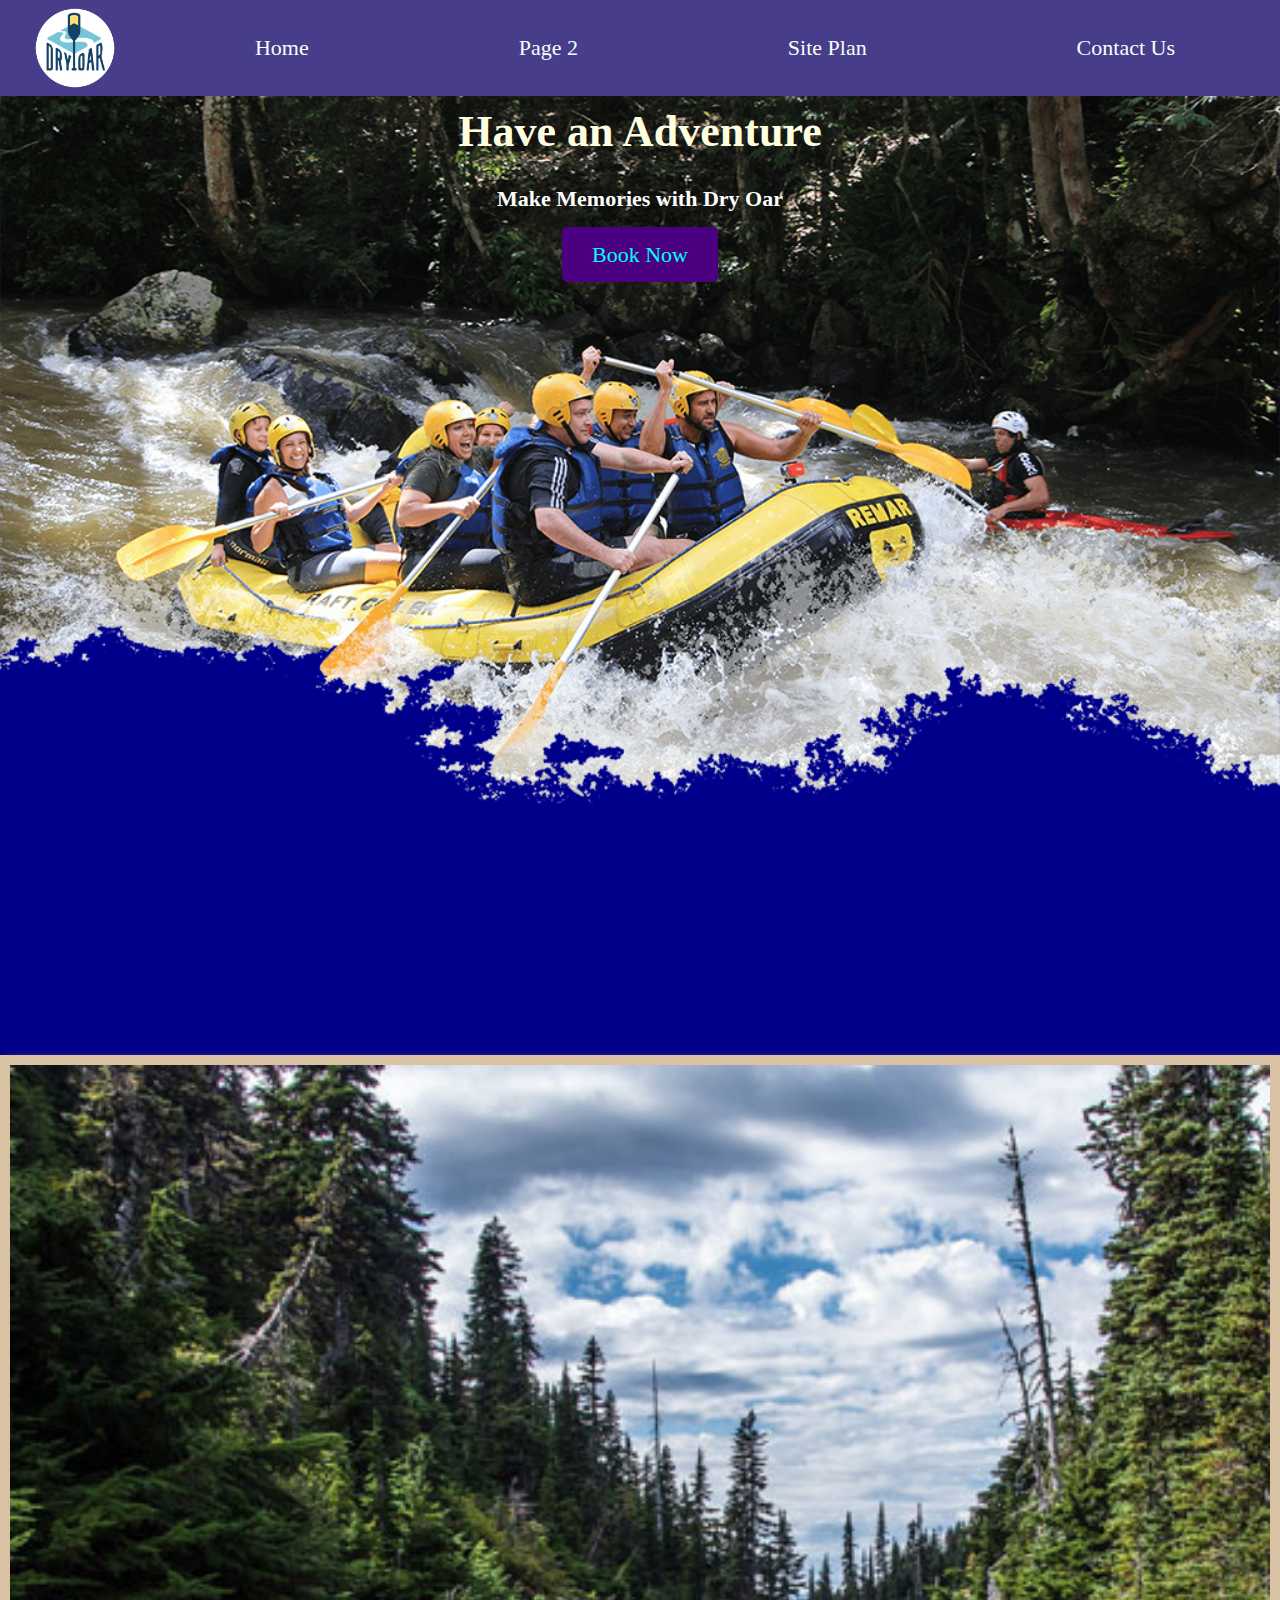
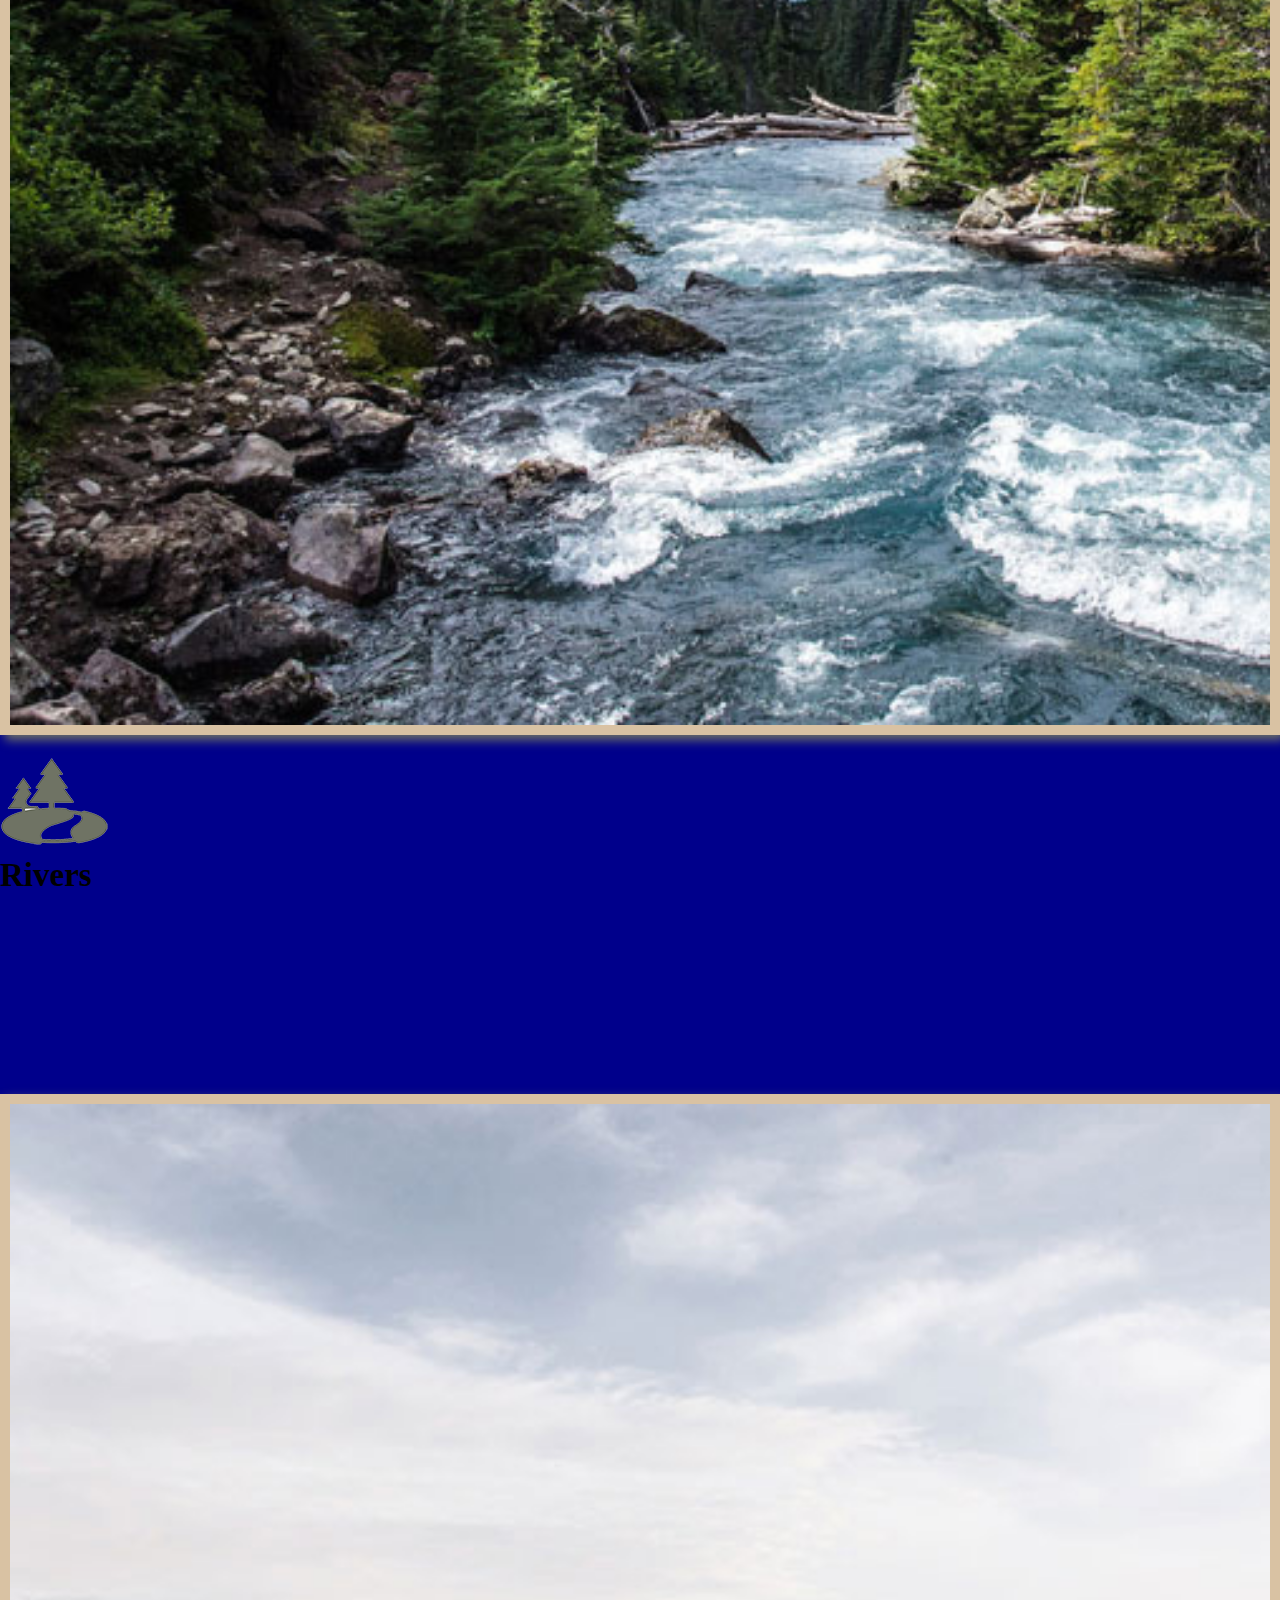
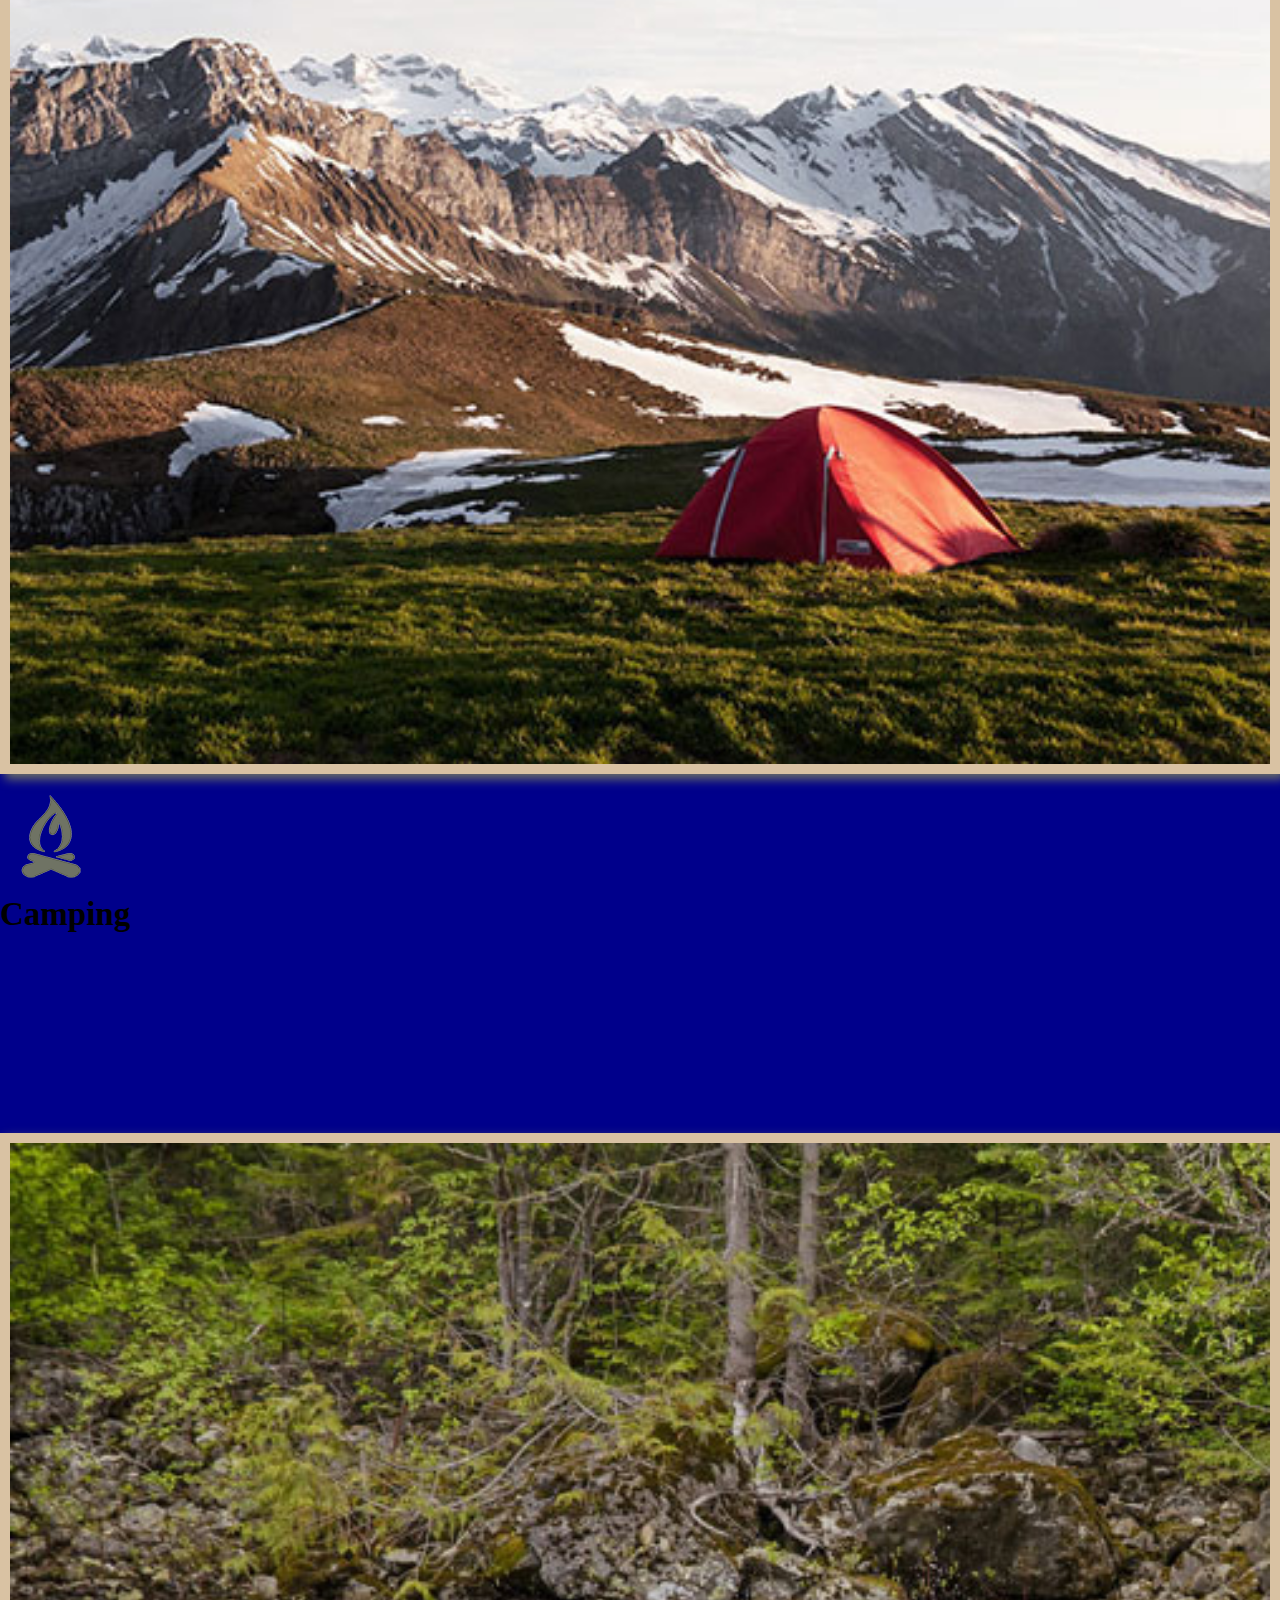
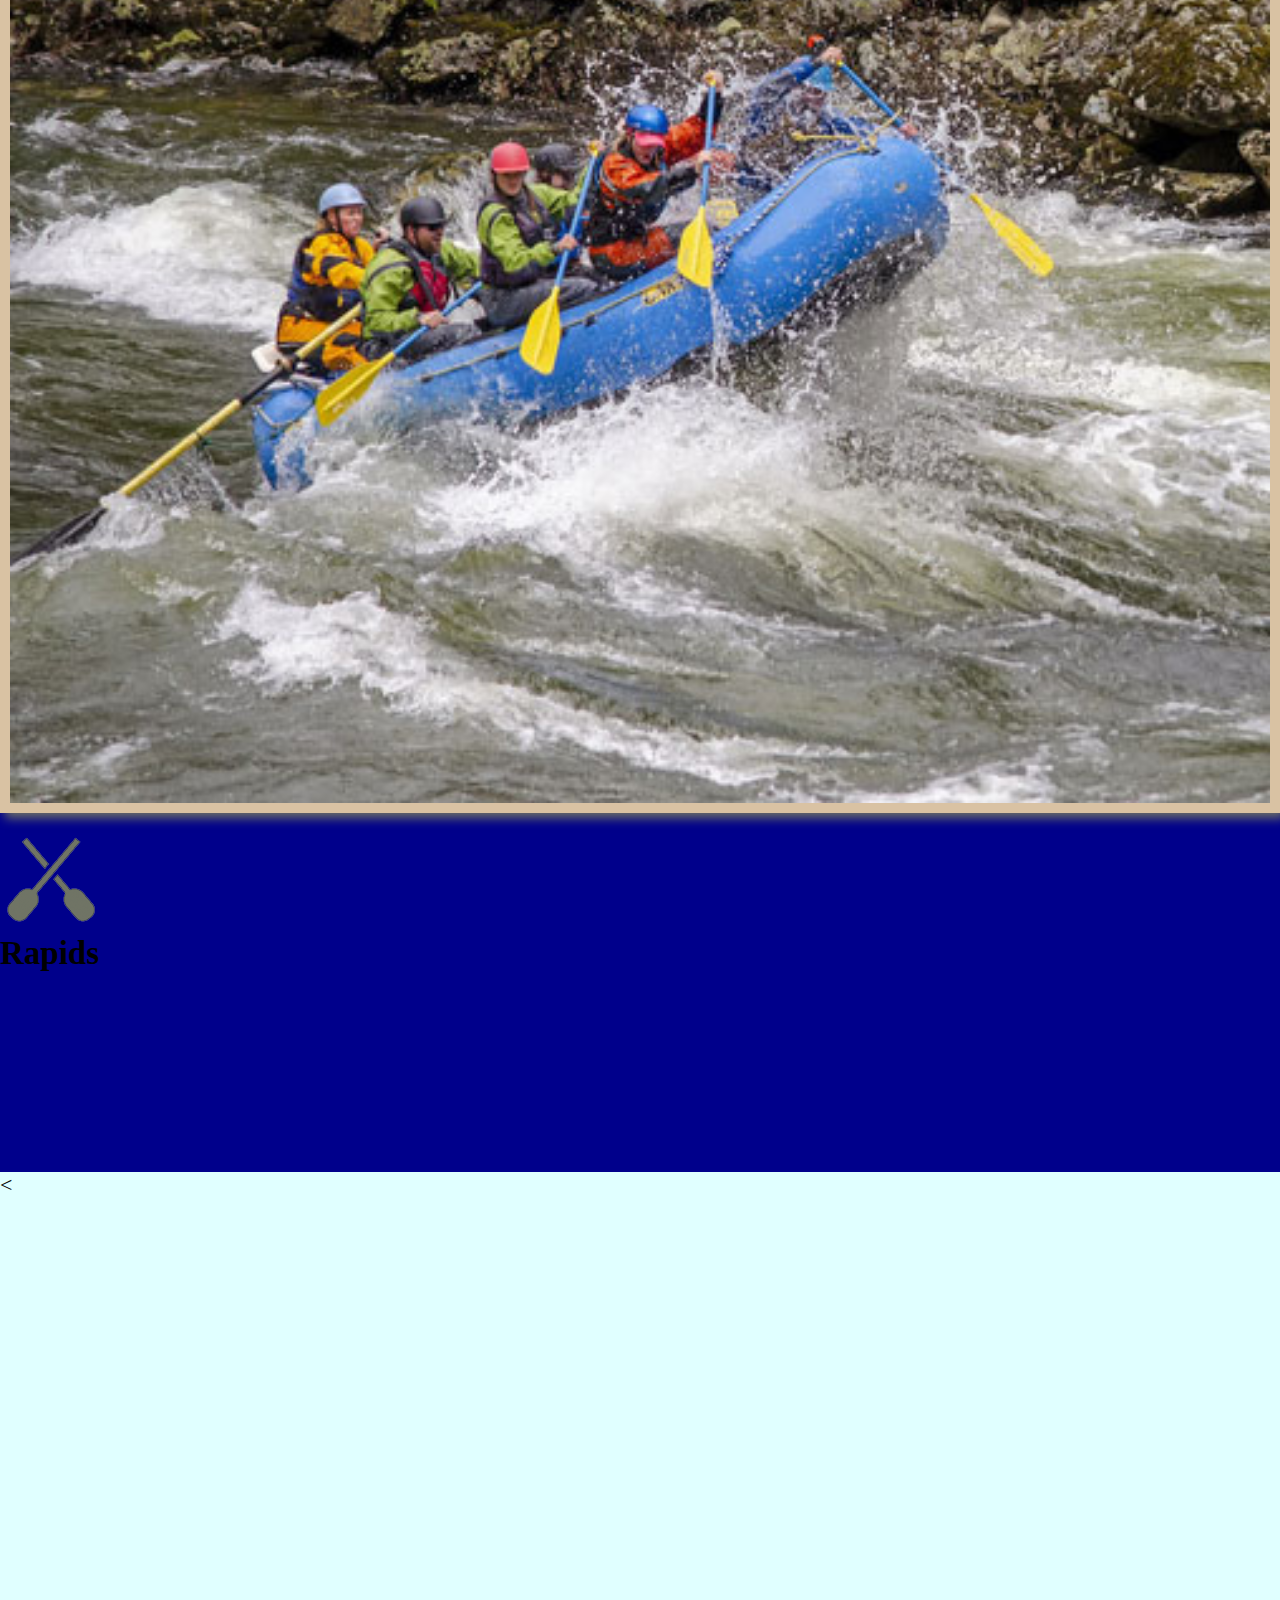
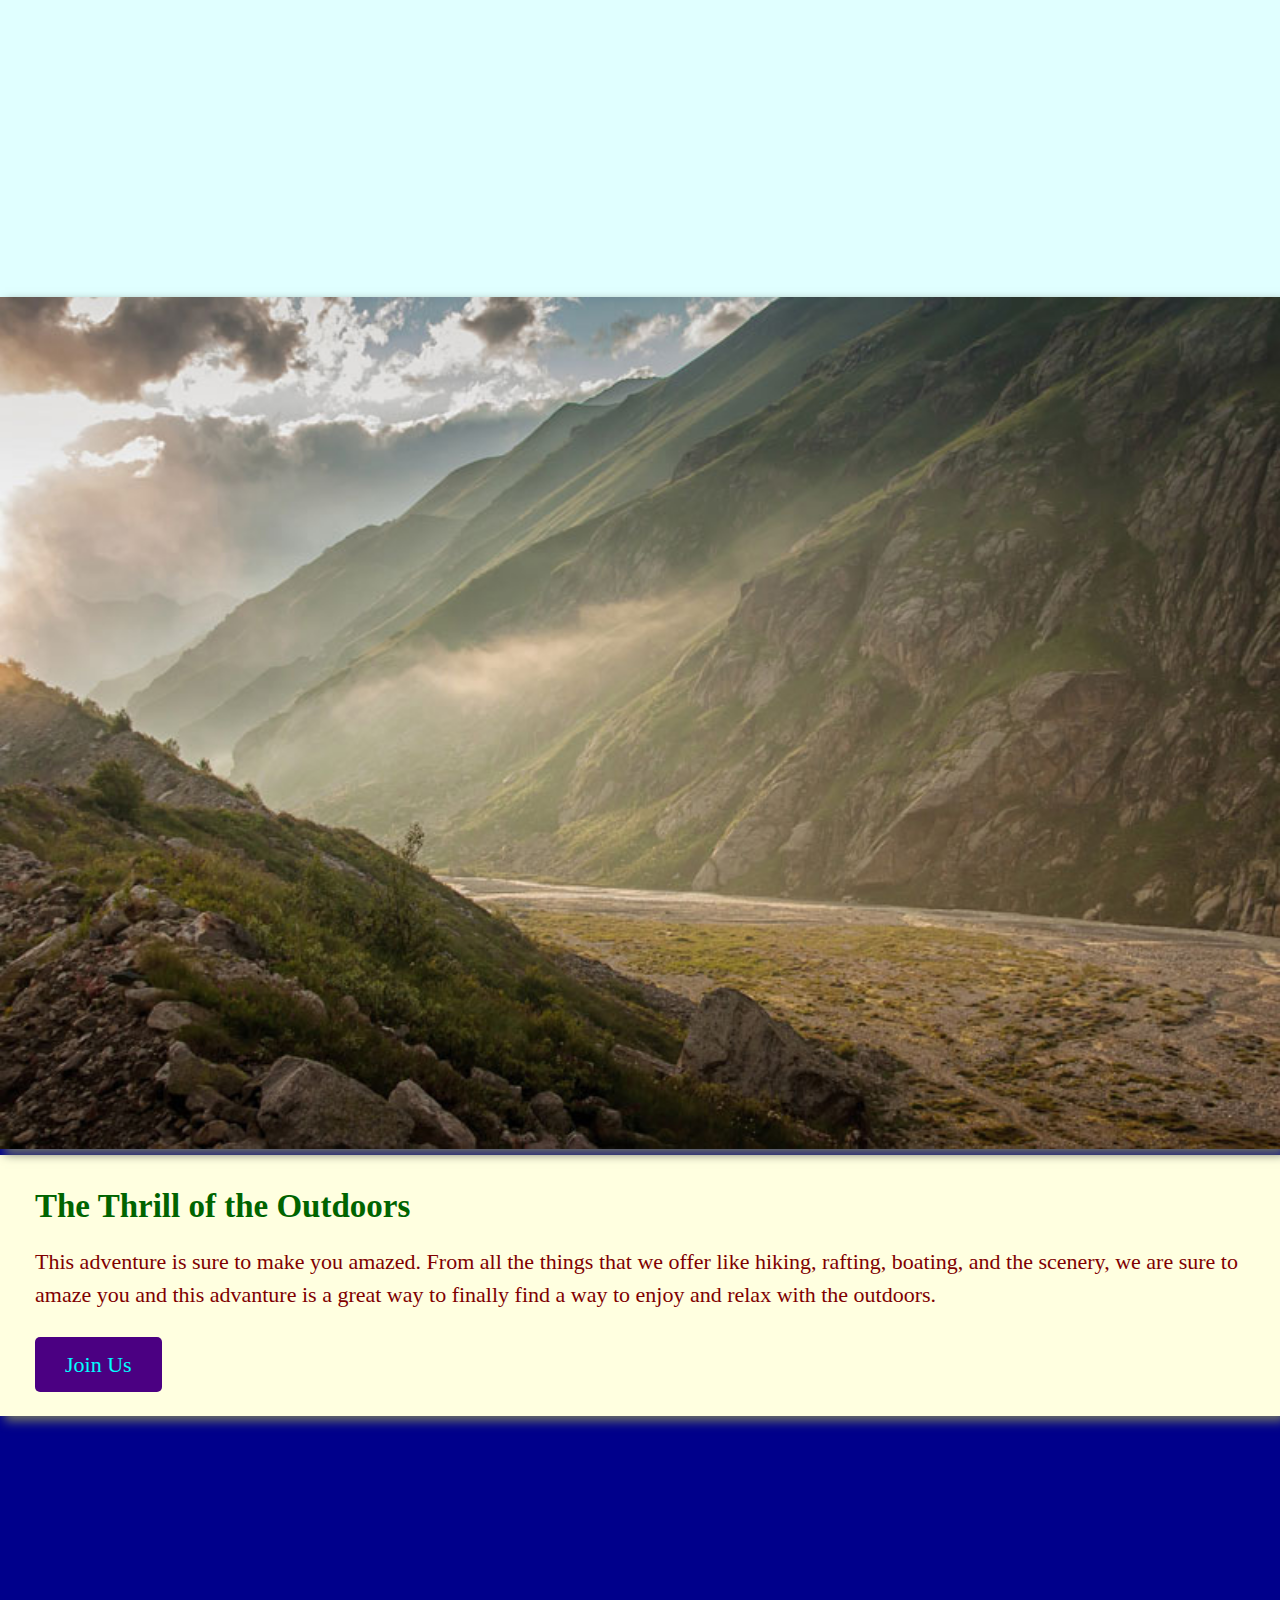
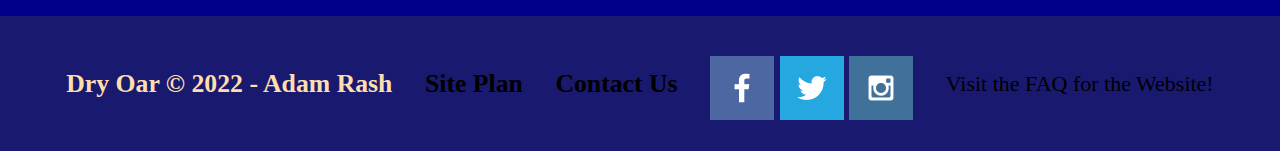
<file: wwr/index.html>
<!DOCTYPE html>
<html lang="en">
<head>
    <link rel="stylesheet" href="styles/styles.css">
    <meta charset="UTF-8">
    <meta http-equiv="X-UA-Compatible" content="IE=edge">
    <meta name="viewport" content="width=device-width, initial-scale=1.0">
    <title>Whitewater Rafting Vacations | Dry Oar Boating | Home</title>
</head>
<body>
    <header>
        <a id="logo_link" href="index.html">
            <img class="logo" src="images/logo.png" alt="Dry Oar Logo">
        </a>
        <nav>
            <a href="index.html">Home</a>
            <a href="#">Page 2</a>
            <a href="site-plan-rafting.html">Site Plan</a>
            <a href="contactus.html">Contact Us</a>
        </nav>
    </header>
    <div id="hero">
        <div id="hero-box">
            <img id="hero-img" src="images/hero.png" alt="People enjoying white water rafting">
        </div>
        <section id="hero-msg">
            <h1 class="home-title">Have an Adventure</h1>
            <h4>Make Memories with Dry Oar </h4>
            <div class='button-box'>
                <a class='book' href="rates.html">Book Now</a>
            </div>
        </section>
    </div> 
    <main class="home-grid">
        <section class="rivers-card">
            <img class="card-img" src="images/rivers.jpg" alt="river in forest">
            <img class="icon" src="images/river_icon.png" alt="river icon">
            <h2>Rivers</h2>
        </section>
        <section class="camping-card">
            <img class="card-img" src="images/camping.jpg" alt="tent in mountains">
            <img class="icon" src="images/fire_icon.png" alt="fire icon">
            <h2>Camping</h2>
        </section>
        <section class="rapids-card">
            <img class="card-img" src="images/rapids.jpg" alt="rafting boat">
            <img class="icon" src="images/oars.png" alt="oars icon">
            <h2>Rapids</h2>
        </section>
        <div id="background"><</div>
        <img class="mountains" src="images/mountains.jpg" alt="Misty mountains">
        <section class="msg">
            <h2>The Thrill of the Outdoors</h2>
            <p>This adventure is sure to make you amazed. From all the things that we offer like hiking, rafting, boating, and the scenery, we are sure to amaze you and this advanture is a great way to finally find a way to enjoy and relax with the outdoors. </p>
            <a class='join' href="rivers.html">Join Us</a>
        </section>
    </main>
    <footer>
        <h3>Dry Oar &copy; 2022 - Adam Rash</h3>
        <h3><a href="site-plan-rafting.html">Site Plan</a></h3> 
        <h3><a href=" contactus.html">Contact Us</a></h3>
        <div class="social">
            <a href="https://facebook.com" target="_blank">
                <img src="images/facebook.png" alt="fb icon">
            </a>
            <a href="https://twitter.com" target="_blank">
                <img src="images/twitter.png" alt="twitter icon">
            </a>
            <a href="https://instagram.com" target="_blank">
                <img src="images/instagram.png" alt="instagram icon">
            </a>
        </div>
        <a href="site-plan-rafting-subpage.html">Visit the FAQ for the Website!</a>
    </footer>
</body>
</html>
</file>
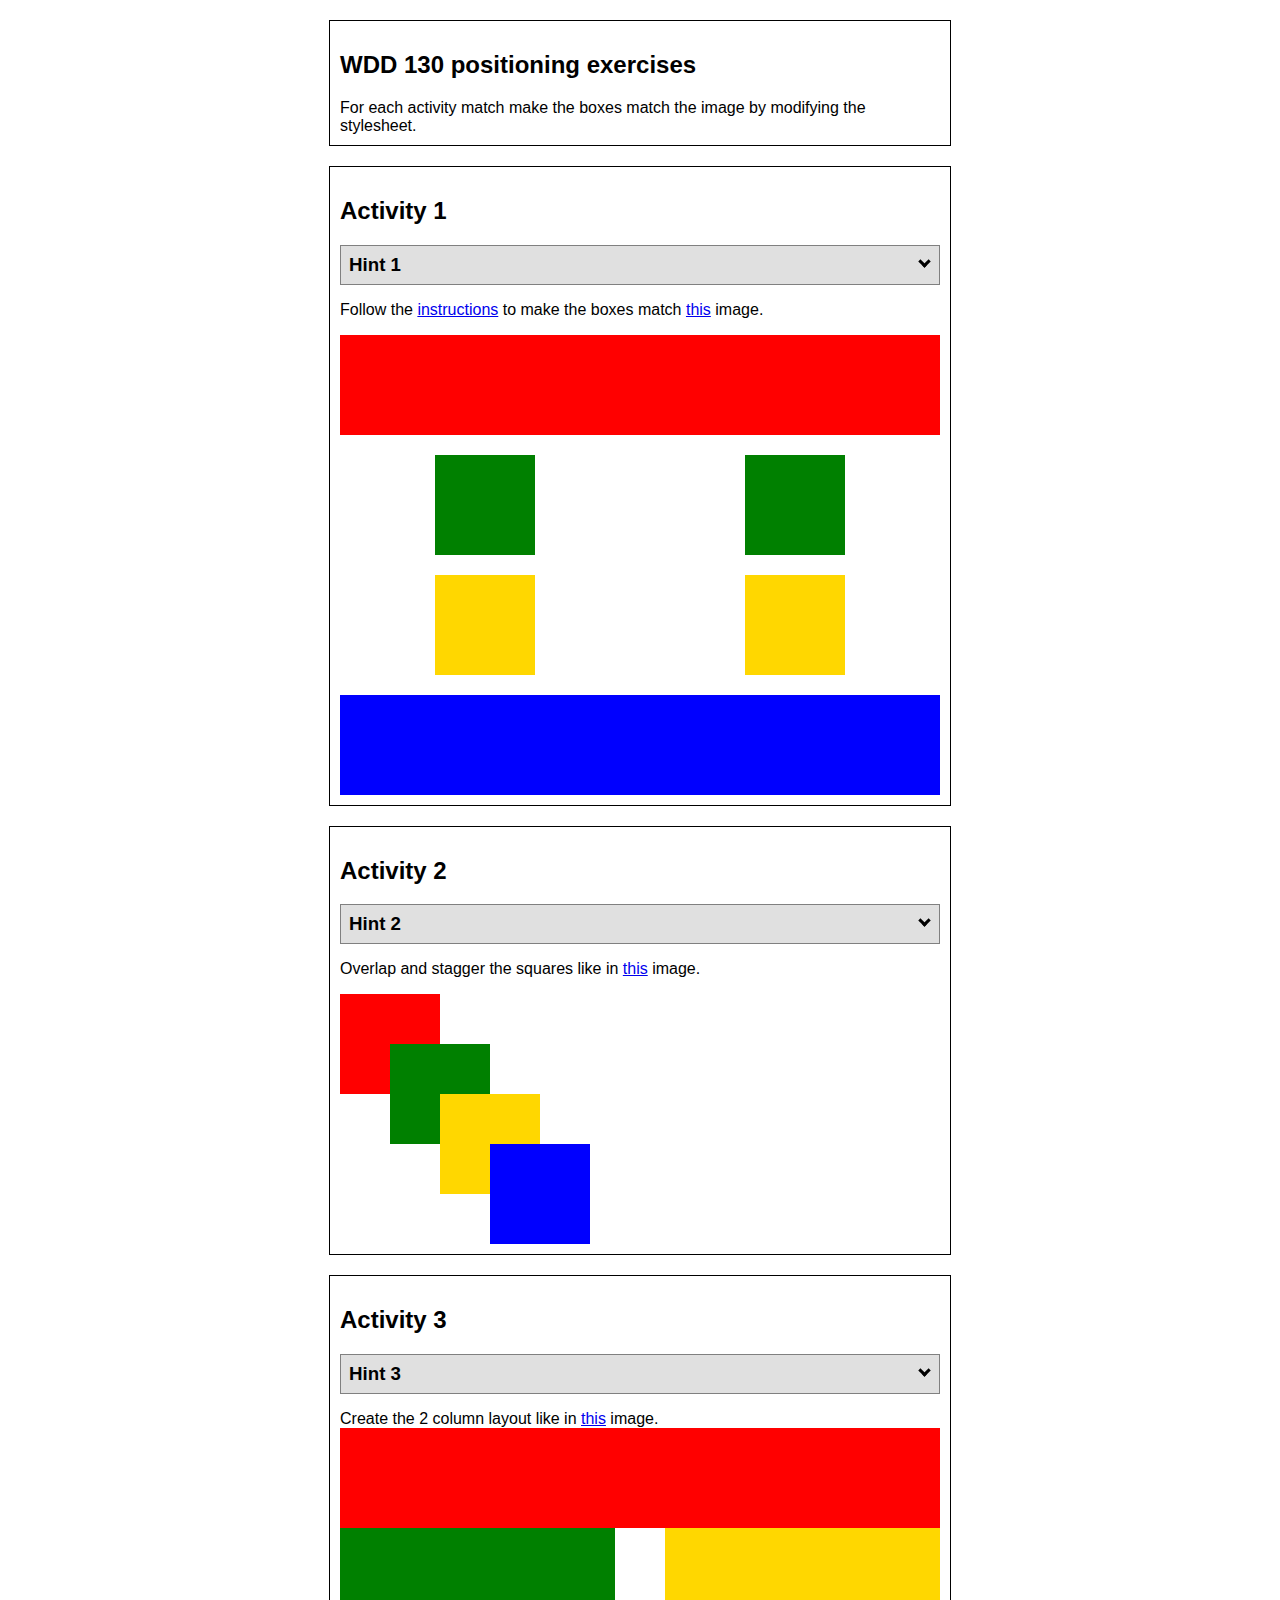
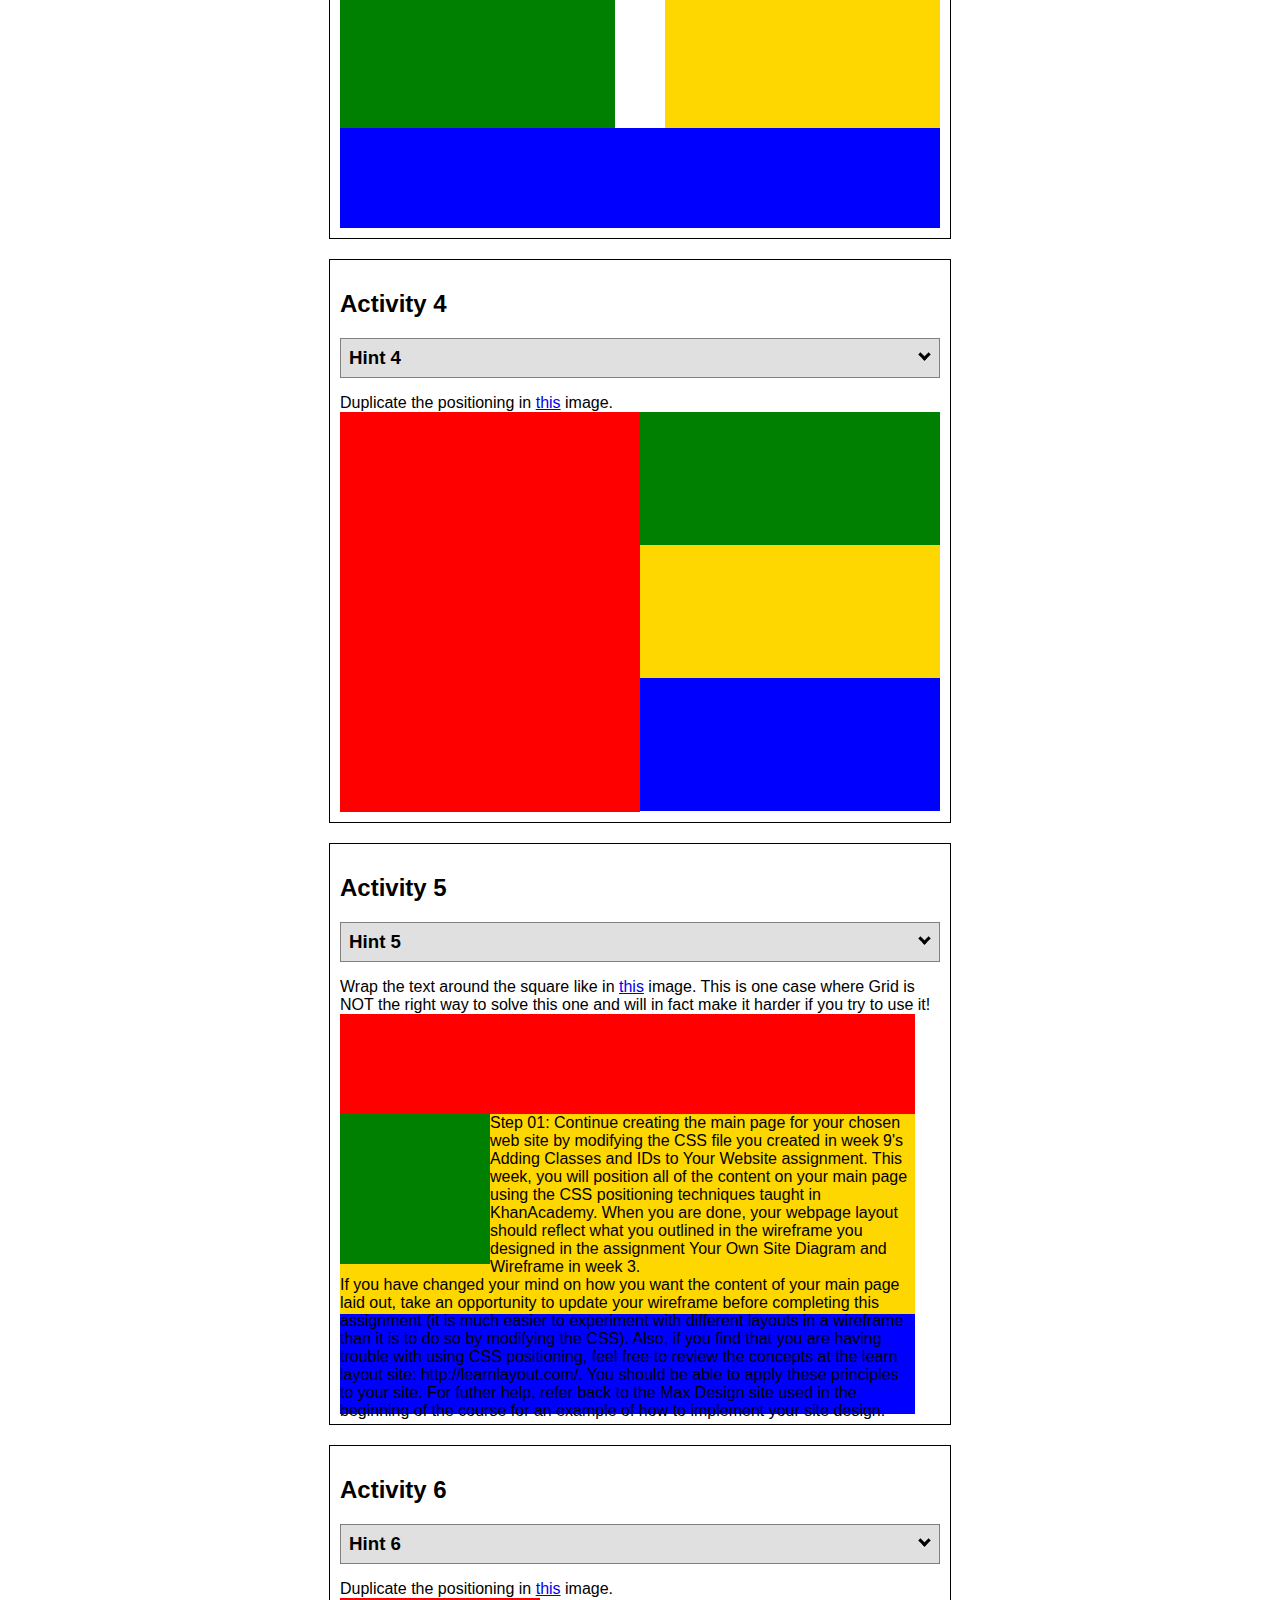
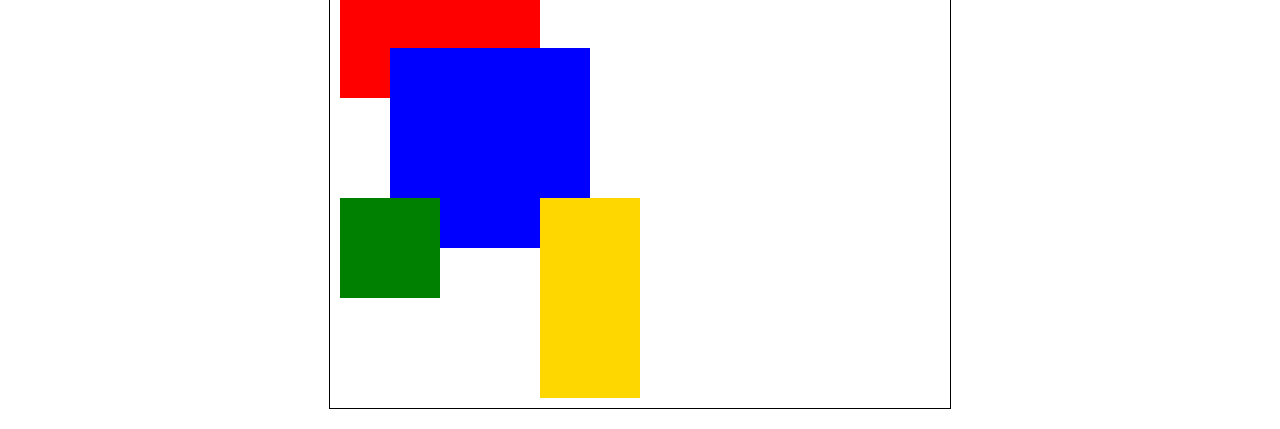
<file: positioning.html>
<!DOCTYPE html>
<html lang="en">
    <head>
    <!-- HTML - Name: positioning.html -->
    <title>Positioning Activity</title>
    <link rel="stylesheet" type="text/css" href="positionstyles.css" />
    </head>
    <body>
    <div class="activity">
        <h2>WDD 130 positioning exercises</h2>
        For each activity match make the boxes match the image by modifying the stylesheet.</div>
    <div class="activity">
        <h2>Activity 1</h2>
        <section class="hint"><input type="checkbox" ><i></i> <h3>Hint 1</h3><div><p>Check out the <a href="https://byui-wdd.github.io/wdd130/activities/css-positioning.html" target="_blank">activity instructions</a> in Ilearn!</p></div></section>
        <p>Follow the <a href="https://byui-wdd.github.io/wdd130/activities/css-positioning.html" target="_blank">instructions</a> to make the boxes match  <a href="https://byui-wdd.github.io/wdd130/images/example1.png" target="_blank">this</a> image.</p>
        <div class="content1" >
        <div class="red1" ></div>
        <div class="green1" ></div>
        <div class="green1" ></div>
        <div class="yellow1"></div>
        <div class="yellow1"></div>
        <div class="blue1"></div>
        </div>
    </div>
    <div class="activity">
        <h2>Activity 2</h2>
        <section class="hint"><input type="checkbox" > <h3>Hint 2</h3><i></i><div><p>Remember that the best way to shift elements around slightly on the page is with Margins.  You could also use Grid.  Either would work for this. If you choose margin remember that you can use a <em>negative</em> margin. (ie margin-top: -20px;)</p><h4>Properties used:</h4><ul><li>margin-top, margin-left</li><li>...or...</li><li>grid-template-columns: 50px 50px 50px 50px 50px</li></ul></div></section>
        <p>Overlap and stagger the squares like in <a href="https://byui-wdd.github.io/wdd130/images/example2.png" target="_blank">this</a> image.</p>
        <div class="content2" >
        <div class="red2" ></div>
        <div class="green2" ></div>
        <div class="yellow2"></div>
        <div class="blue2"></div>
        </div>
    </div>
    <div class="activity">
        <h2>Activity 3</h2>
        <section class="hint"><input type="checkbox" > <h3>Hint 3</h3><i></i><div><p>This one is going to be best solved with CSS Grid. Remember to make the boxes the right width first...then start moving them around. </p><h4>Properties used:</h4><ul><li>display:grid;</li><li>grid-template-columns:</li><li>grid-column-gap:</li>
        <li>grid-column:</li>  </ul></div></section>
        Create the 2 column layout like in <a href="https://byui-wdd.github.io/wdd130/images/example3.png" target="_blank">this</a>  image.
        <div class="content3" >
        <div class="red3" ></div>
        <div class="green3" ></div>
        <div class="yellow3"></div>
        <div class="blue3"></div>
        </div>
    </div>
    <div class="activity">
        <h2>Activity 4</h2>
        <section class="hint"><input type="checkbox" > <h3>Hint 4</h3><i></i><div><p>For the others we have been primarily concerned with width. For this one you will need to adjust height as well. </p><h4>Properties used:</h4><ul><li>display:grid;</li><li>grid-template-columns:</li><li>grid-row:</li></ul></div></section>
        Duplicate the positioning in <a href="https://byui-wdd.github.io/wdd130/images/example4.png" target="_blank">this</a> image. 
        <div class="content4" >
        <div class="red4" ></div>
        <div class="green4" ></div>
        <div class="yellow4"></div>
        <div class="blue4"></div>
        </div>
    </div>

    <div class="activity">
        <h2>Activity 5</h2>
        <section class="hint"><input type="checkbox" > <h3>Hint 5</h3><i></i><div><p>Grid is <strong>not</strong> the right way to do this.  In fact there is only one way to really do that...and that is with float. Remember that we float the thing we want the text to wrap around.  Also remember to start by making all the shapes the right size and shape.</p><h4>Properties used:</h4><ul><li>float: left;</li></ul></div></section>
        Wrap the text around the square like in <a href="https://byui-wdd.github.io/wdd130/images/example5.png" target="_blank">this</a> image. This is one case where Grid is NOT the right way to solve this one and will in fact make it harder if you try to use it!
        <div class="content5" >
        <div class="red5" ></div>
        <div class="green5" ></div>
        <div class="yellow5">Step 01: Continue creating the main page for your chosen web site by modifying the CSS file you created in week 9's Adding Classes and IDs to Your Website assignment. This week, you will position all of the content on your main page using the CSS positioning techniques taught in KhanAcademy. When you are done, your webpage layout should reflect what you outlined in the wireframe you designed in the assignment Your Own Site Diagram and Wireframe in week 3. <br />
            If you have changed your mind on how you want the content of your main page laid out, take an opportunity to update your wireframe before completing this assignment (it is much easier to experiment with different layouts in a wireframe than it is to do so by modifying the CSS). Also, if you find that you are having trouble with using CSS positioning, feel free to review the concepts at the learn layout site: http://learnlayout.com/. You should be able to apply these principles to your site. For futher help, refer back to the Max Design site used in the beginning of the course for an example of how to implement your site design.</div>
        <div class="blue5"></div>
        </div>
    </div>
    <div class="activity">
        <h2>Activity 6</h2>
        <section class="hint"><input type="checkbox" > <h3>Hint 6</h3><i></i><div><p>This one is all about visualizing the grid behind the layout. If you are having a hard time doing that first: all the sizes are even multiples of 100, and second here is another example with the lines drawn: <a href="https://byui-wdd.github.io/wdd130/images/example6-hint.png" target="_blank">example 6 with lines</a>. For this one you will find it easiest if you use px for the column width. You can also use <kbd>z-index</kbd> to control the element layering.    </p><h4>Properties used:</h4><ul><li>display:grid;</li><li>grid-template-columns:</li><li>grid-column:</li><li>grid-row:</li><li><a href="https://www.w3schools.com/cssref/pr_pos_z-index.asp" target="_blank">z-index:</a></li></ul></div></section>
        Duplicate the positioning in <a href="https://byui-wdd.github.io/wdd130/images/example6.png" target="_blank">this</a> image.
        <div class="content6" >
        <div class="red6" ></div>
        <div class="green6" ></div>
        <div class="yellow6"></div>
        <div class="blue6"></div>
        </div>
    </div>
    </body>
</html>
</file>
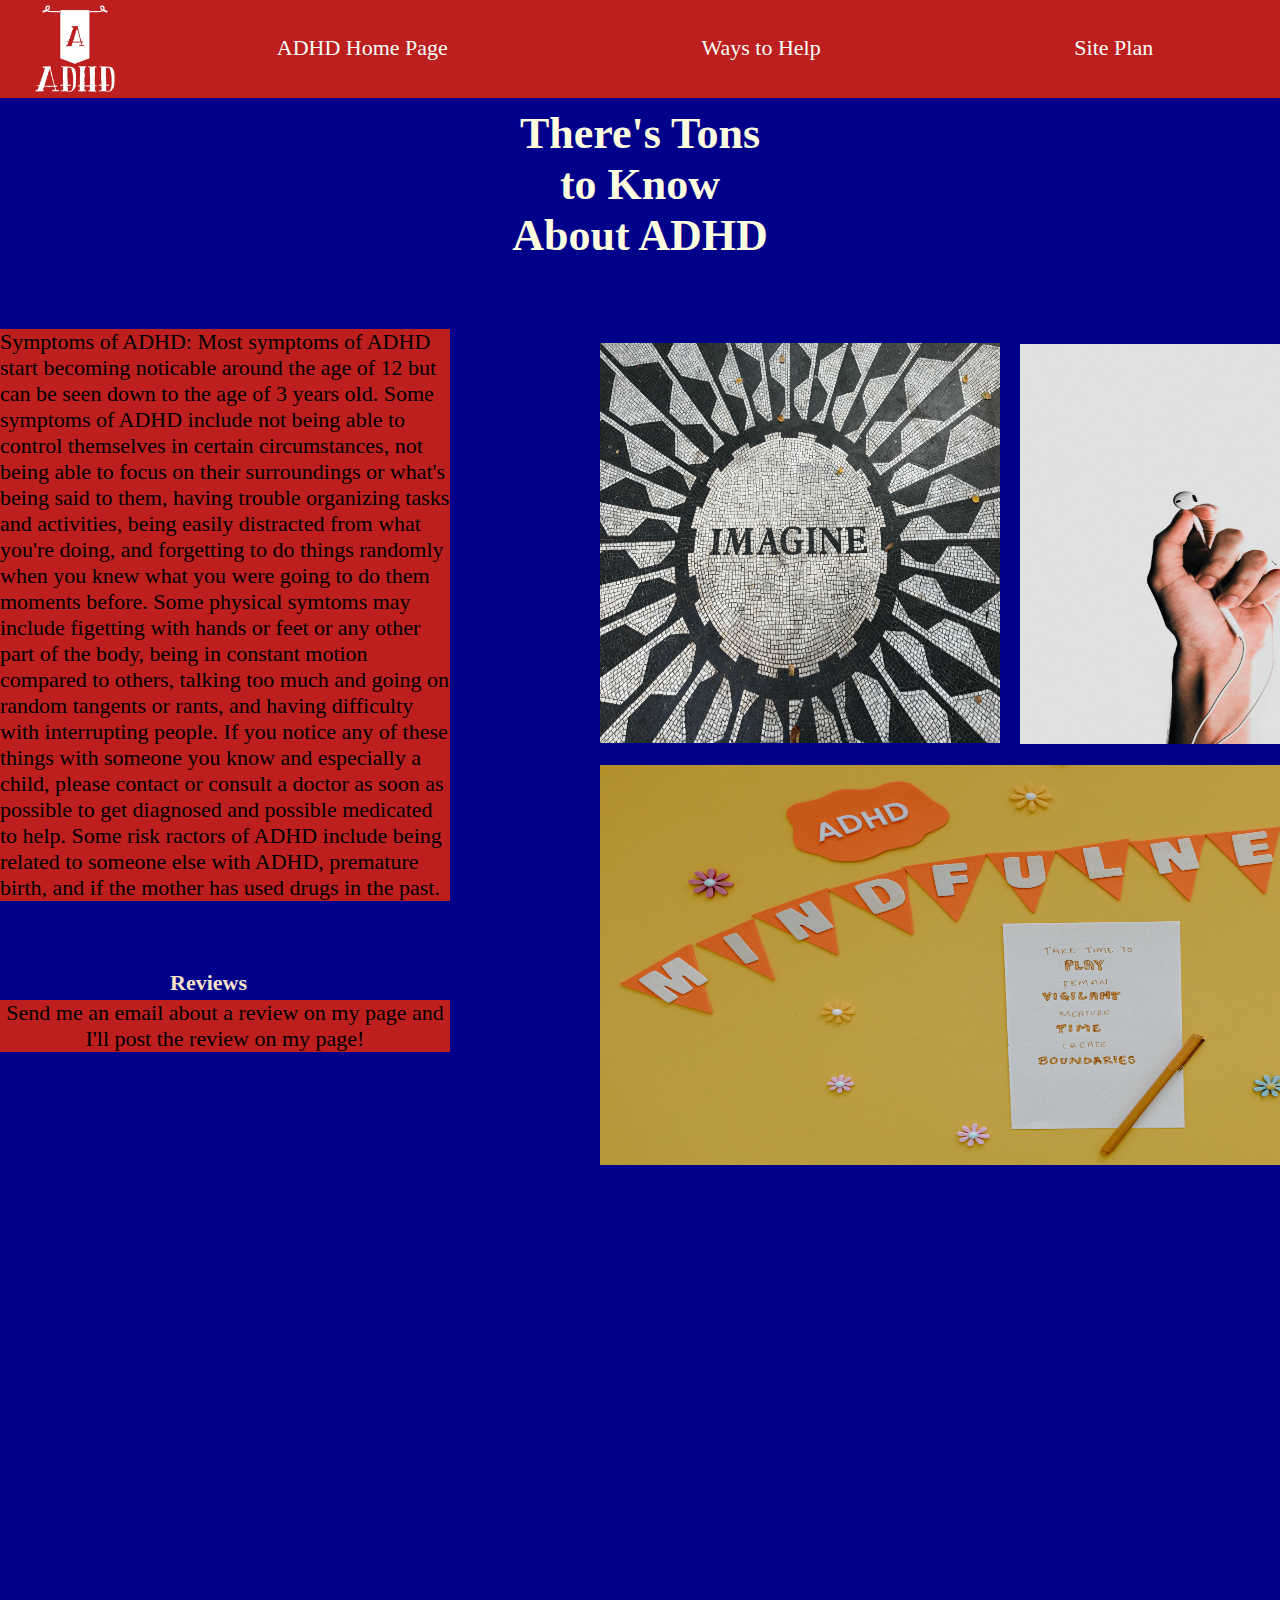
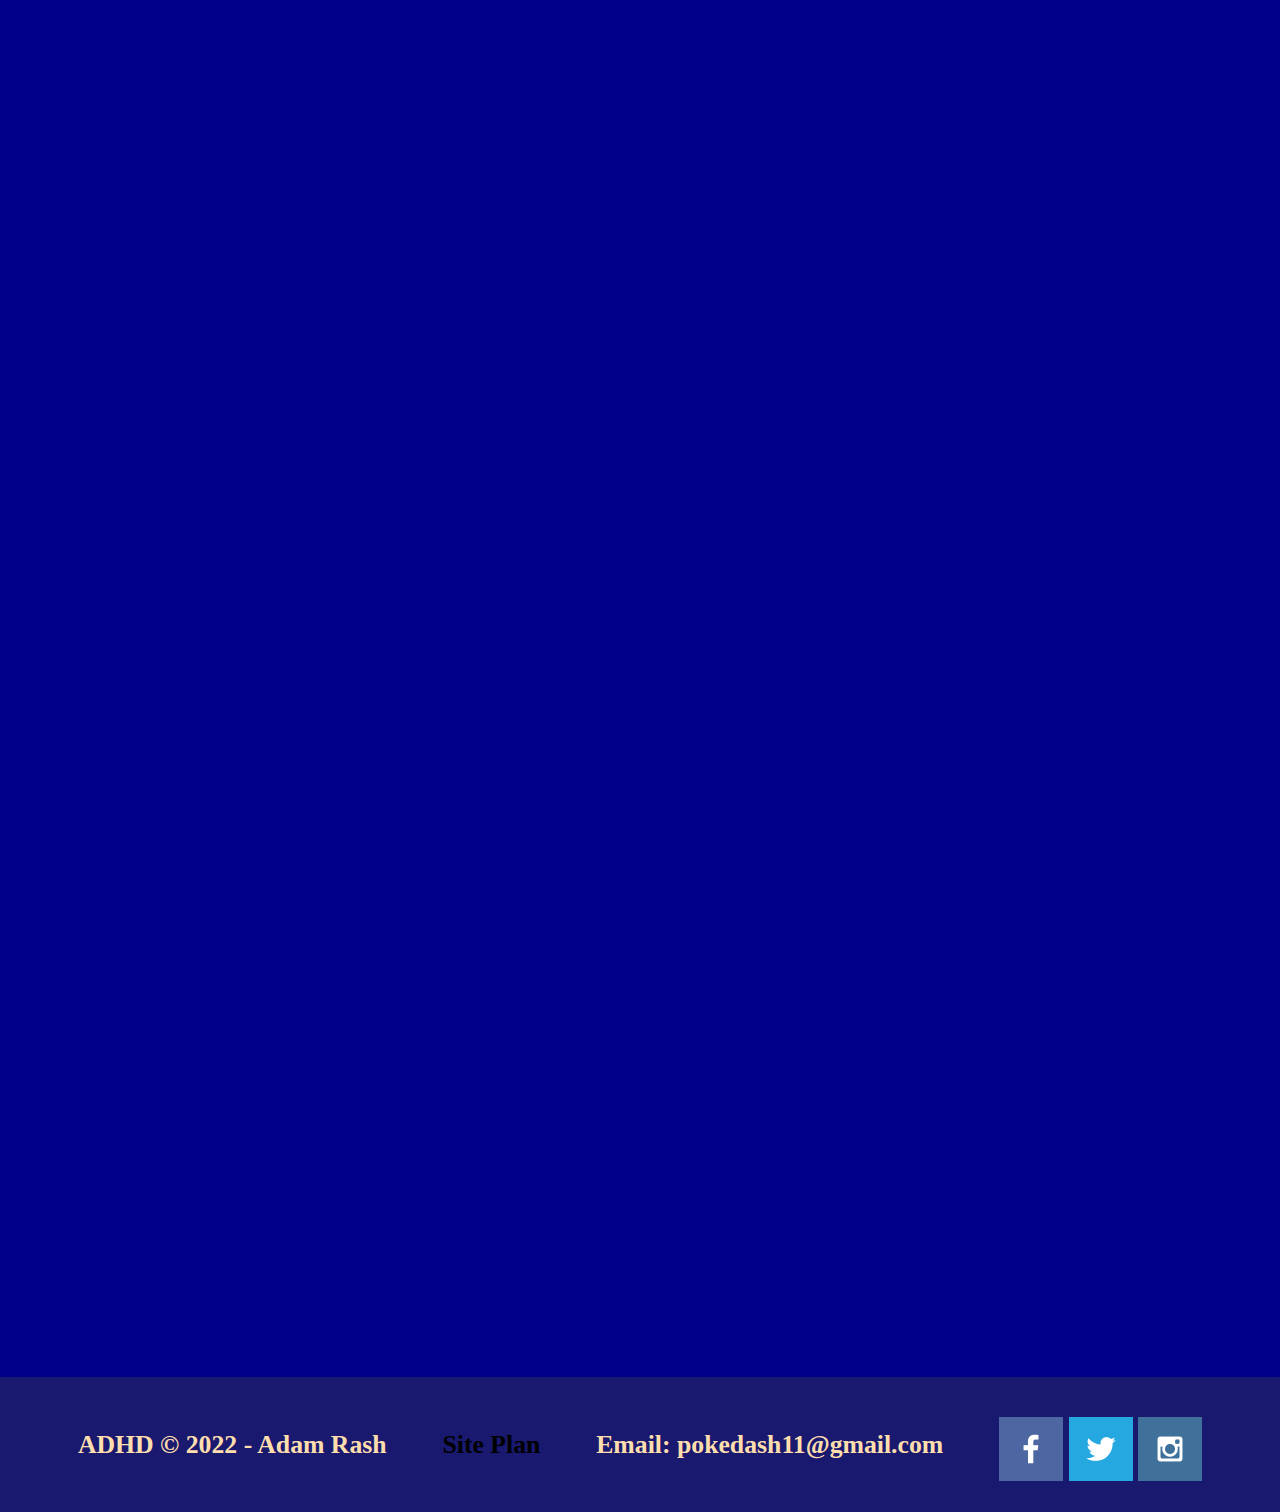
<file: adhdinfo/personal-subpage1.html>
<!DOCTYPE html>
<html lang="en">
<head>
    <link rel="stylesheet" href="styles/personalsubpage1.css">
    <meta charset="UTF-8">
    <meta http-equiv="X-UA-Compatible" content="IE=edge">
    <meta name="viewport" content="width=device-width, initial-scale=1.0">
    <title>ADHD Information</title>
</head>
<body>
    <div class="sidenav">
        <a href="#">About</a>
        <a href="#">Adhd Help</a>
        <a href="#">FAQ</a>
        <a href="#">Contact</a>
      </div>
    <header>
        <a id="logo_link" href="index.html">
            <img class="logo" src="ImagesforADHD/adhdlogo.png" alt="adhd-logo">
        </a>
        <nav>
            <a href="index.html">ADHD Home Page</a>
            <a href="personal-subpage2.html">Ways to Help</a>
            <a href="site-plan-adhd.html">Site Plan</a>
        </nav>
    </header>
    <div id="adhdhelp">
        <section id="adhd.msg">
            <h1 class="home-title">There's Tons to Know About ADHD</h1>
            <h4>Here's Some Information for You</h4>
            </div>
        </section>
    </div> 
    <main class="adhdsubpage1-grid">
        <section>
            <p>Symptoms of ADHD: Most symptoms of ADHD start becoming noticable around the age of 12 but can be seen down to the age of 3 years old. Some symptoms of ADHD include not being able to control themselves in certain circumstances, not being able to focus on their surroundings or what's being said to them, having trouble organizing tasks and activities, being easily distracted from what you're doing, and forgetting to do things randomly when you knew what you were going to do them moments before. Some physical symtoms may include figetting with hands or feet or any other part of the body, being in constant motion compared to others, talking too much and going on random tangents or rants, and having difficulty with interrupting people. If you notice any of these things with someone you know and especially a child, please contact or consult a doctor as soon as possible to get diagnosed and possible medicated to help. Some risk ractors of ADHD include being related to someone else with ADHD, premature birth, and if the mother has used drugs in the past.</p>
        </section>
        <section class="imagine">
            <img class="imagination" src="ImagesforADHD/jeremy-beck-NtxkQvKikWs-unsplash.jpg" alt="black and white">
        </section>
        <section class="headphones">
            <img class="hand-holding" src="ImagesforADHD/daniel-fontenele-S4KVecxgCDo-unsplash.jpg" alt="white headset">
        </section>
        <section class="mindfulness">
            <img class="orange-help" src="ImagesforADHD/pexels-tara-winstead-8378725.jpg" alt="banner">
        </section>
        <section>
            <h4>Reviews</h4>
            <p>Send me an email about a review on my page and I'll post the review on my page!</p>
        </section>
    </main>
    <footer>
        <h3>ADHD &copy; 2022 - Adam Rash</h3>
        <h3><a href="site-plan-adhd.html">Site Plan</a></h3> 
        <h3>Email: pokedash11@gmail.com</h3>
        <div class="social">
            <a href="https://facebook.com" target="_blank">
                <img src="ImagesforADHD/facebook.png" alt="fb icon">
            </a>
            <a href="https://twitter.com" target="_blank">
                <img src="ImagesforADHD/twitter.png" alt="twitter icon">
            </a>
            <a href="https://instagram.com" target="_blank">
                <img src="ImagesforADHD/instagram.png" alt="instagram icon">
            </a>
        </div>
    </footer>
</body>
</html>
</file>
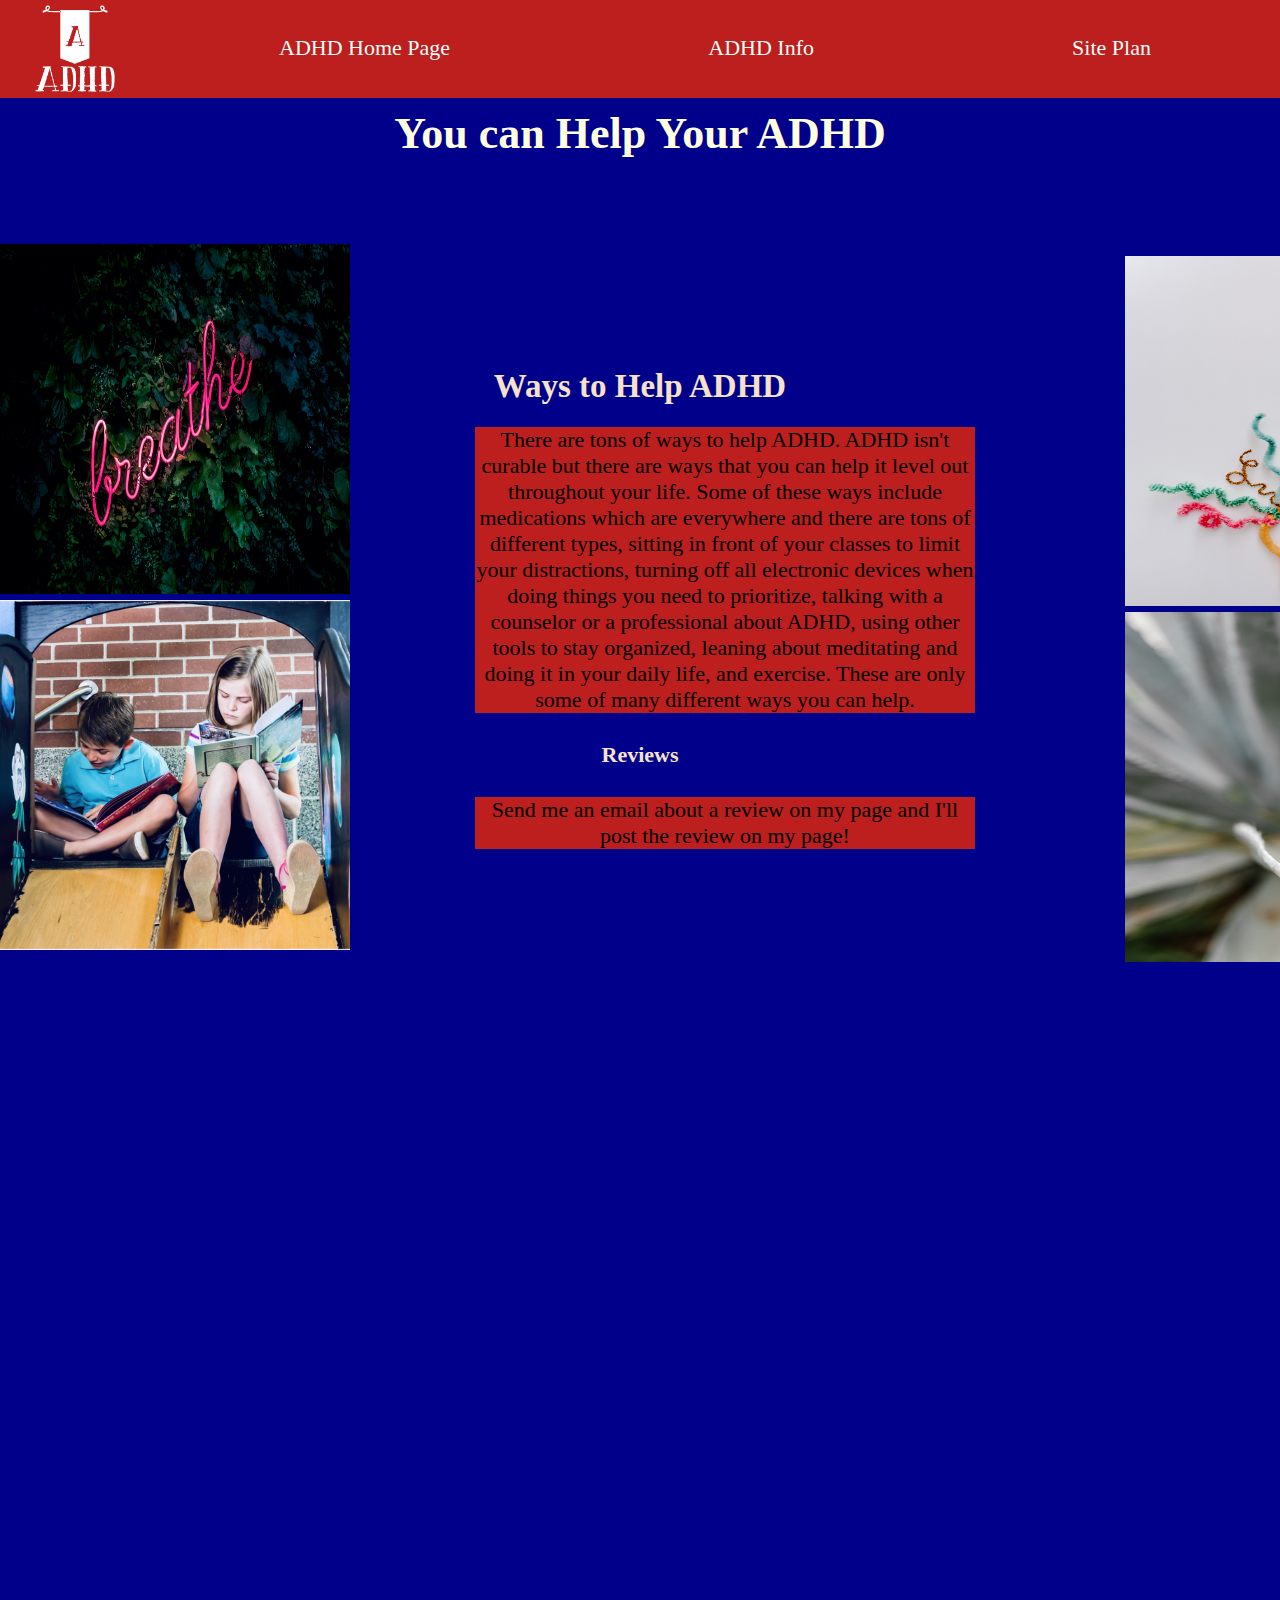
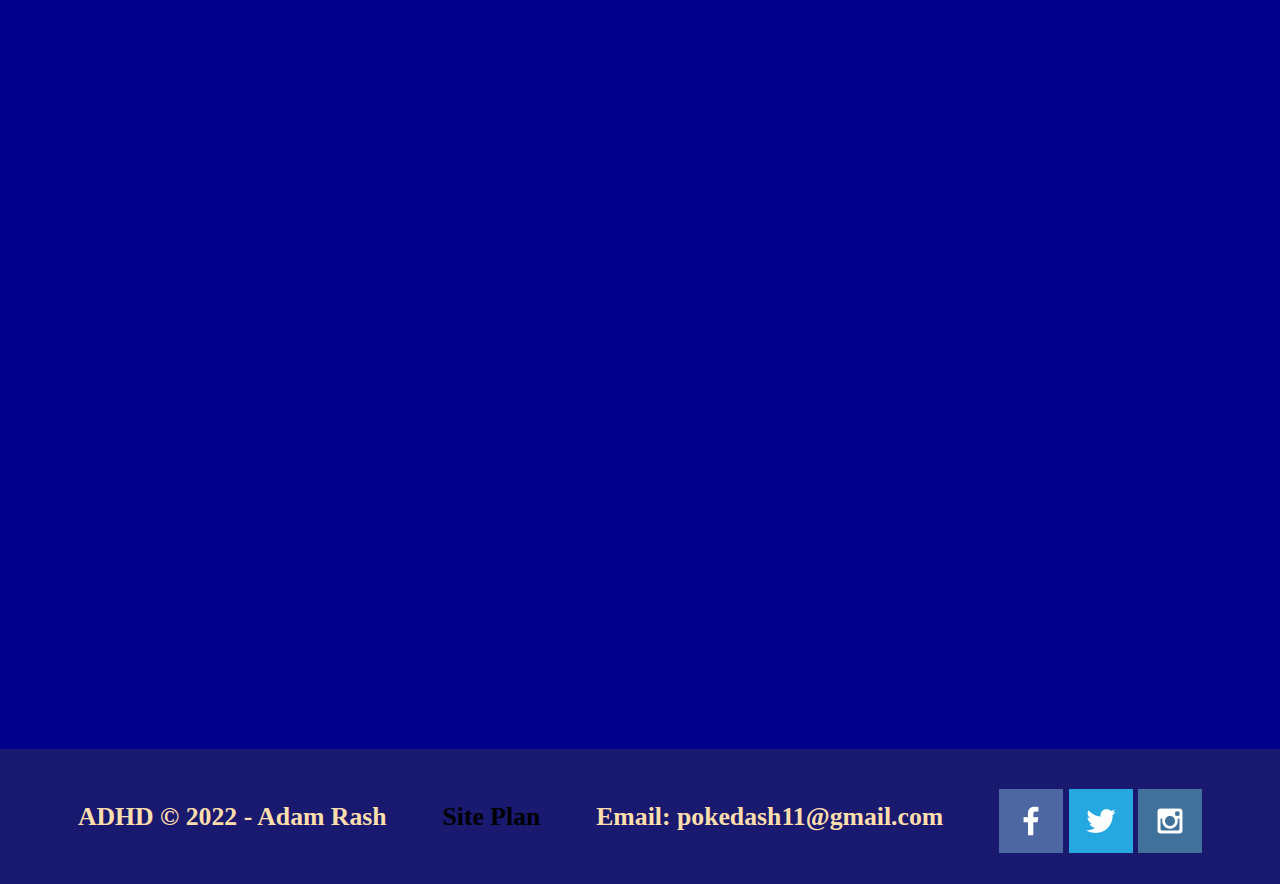
<file: adhdinfo/personal-subpage2.html>
<!DOCTYPE html>
<html lang="en">
<head>
    <link rel="stylesheet" href="styles/personalsubpage2.css">
    <meta charset="UTF-8">
    <meta http-equiv="X-UA-Compatible" content="IE=edge">
    <meta name="viewport" content="width=device-width, initial-scale=1.0">
    <title>ADHD Home Page</title>
</head>
<body>
    <div class="sidenav">
        <a href="./personal-subpage1.html">About</a>
        <a href="./personal-subpage2.html">Adhd Help</a>
        <a href="#">FAQ</a>
        <a href="#">Contact</a>
      </div>
    <header>
        <a id="logo_link" href="index.html">
            <img class="logo" src="ImagesforADHD/adhdlogo.png" alt="adhd-logo">
        </a>
        <nav>
            <a href="index.html">ADHD Home Page</a>
            <a href="personal-subapage1.html">ADHD Info</a>
            <a href="site-plan-adhd.html">Site Plan</a>
        </nav>
    </header>
    <div id="adhdhelp">
        <section id="adhd.msg">
            <h1 class="home-title">You can Help Your ADHD</h1>
            <h4>More Information on How to Help</h4>
            </div>
        </section>
    </div> 
    <main class="adhdsubpage2-grid">
        <section class="breathe">
            <img class="neon-pink" src="ImagesforADHD/fabian-moller-gI7zgb80QWY-unsplash.jpg" alt="leaves and breathe">
        </section>
        <section class="friends">
            <img class="concentration" src="ImagesforADHD/adam-winger-jemgmDw4LJ4-unsplash.jpg" alt="friends and concentration">
        </section>
        <section class="rainbows">
            <img class="squiggles" src="ImagesforADHD/pexels-tara-winstead-8378732.jpg" alt="rainbow squiggles">
        </section>
        <section class="focus">
            <img class="flower-focus" src="ImagesforADHD/pexels-rodnae-productions-8298198.jpg" alt="out of focus flower">
        </section>
        <section>
            <h2>Ways to Help ADHD</h2>
            <p>There are tons of ways to help ADHD. ADHD isn't curable but there are ways that you can help it level out throughout your life. Some of these ways include medications which are everywhere and there are tons of different types, sitting in front of your classes to limit your distractions, turning off all electronic devices when doing things you need to prioritize, talking with a counselor or a professional about ADHD, using other tools to stay organized, leaning about meditating and doing it in your daily life, and exercise. These are only some of many different ways you can help.</p>
        </section>
        <section>
            <h4>Reviews</h4>
            <p>Send me an email about a review on my page and I'll post the review on my page!</p>
        </section>
    </main>
    <footer>
        <h3>ADHD &copy; 2022 - Adam Rash</h3>
        <h3><a href="site-plan-adhd.html">Site Plan</a></h3> 
        <h3>Email: pokedash11@gmail.com</h3>
        <div class="social">
            <a href="https://facebook.com" target="_blank">
                <img src="ImagesforADHD/facebook.png" alt="fb icon">
            </a>
            <a href="https://twitter.com" target="_blank">
                <img src="ImagesforADHD/twitter.png" alt="twitter icon">
            </a>
            <a href="https://instagram.com" target="_blank">
                <img src="ImagesforADHD/instagram.png" alt="instagram icon">
            </a>
        </div>
    </footer>
</body>
</html>
</file>
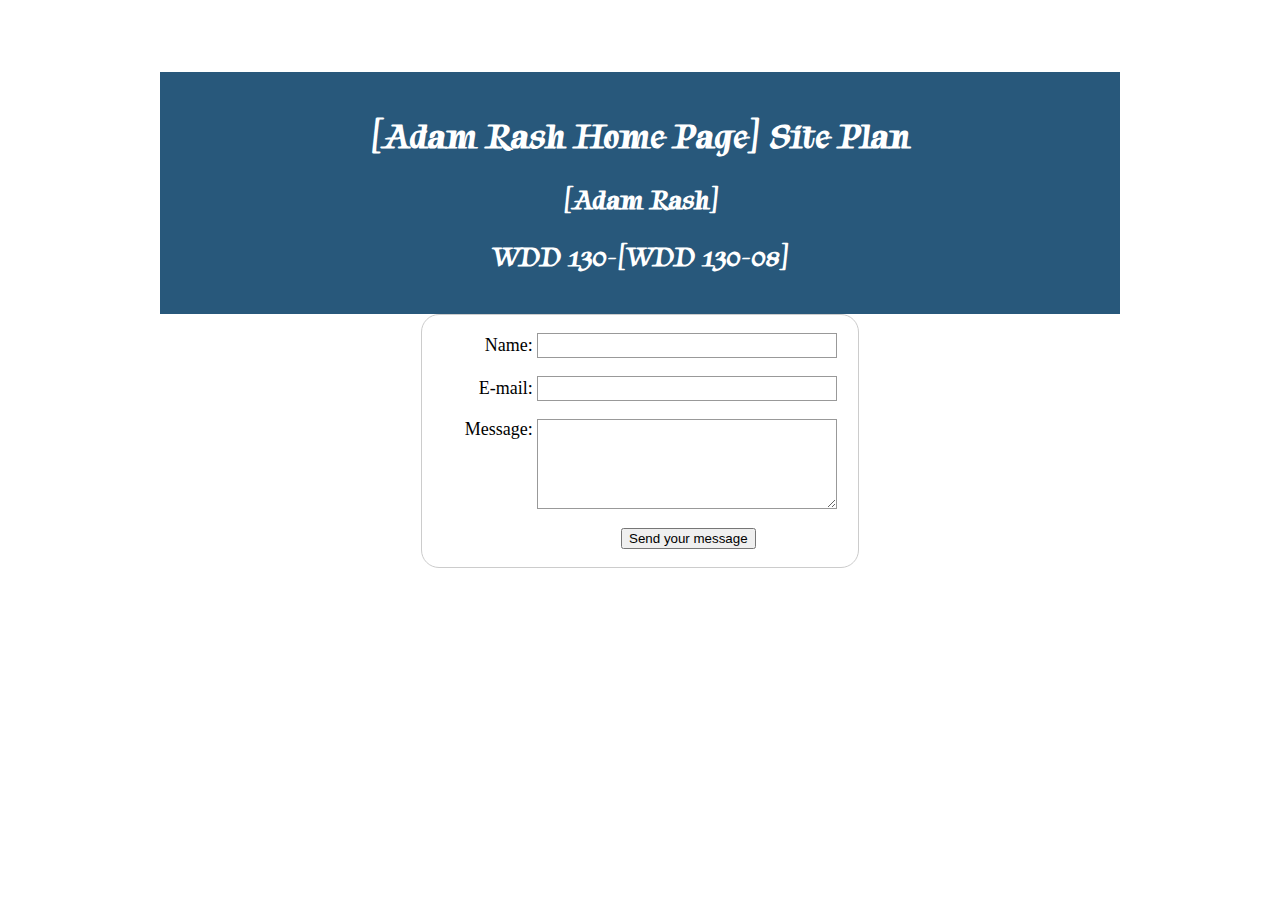
<file: wwr/contactus.html>
<!DOCTYPE html>
<html lang="en-us">

<head>
  <meta charset="utf-8" />
  <title>Contact Us</title>
  <link type="text/css" rel="stylesheet" href="styles/site-plan-rafting.css" />
  <style>
    form {
        margin: 0 auto;
        width: 400px;
        padding: 1em;
        border: 1px solid #CCC;
        border-radius: 1em;
    }

    ul {
        list-style: none;
        padding: 0;
        margin: 0;
    }

    form li + li {
        margin-top: 1em;
    }

    label {
        display: inline-block;
        width: 90px;
        text-align: right;
    }

    input,
    textarea {
        font: 1em sans-serif;
        width: 300px;
        box-sizing: border-box;
        border: 1px solid #999
    }

    input:focus,
    textarea:focus {
        border-color: #000;
    }

    textarea {
        vertical-align: top;
        height: 5em;
    }

    .button {
        padding-left: 90px;
    }

    button {
        margin-left: .5em;
    }

    #feedback {
        background-color: antiquewhite;
        position: absolute;
        top: 0;
        left: 0;
        right: 0;
        padding: .5em;
        display: none;
    }

    .moveDown {
        margin-top: 3em;
    }
  </style>
</head>

<body>
  <header>
    <h1>[Adam Rash Home Page] Site Plan</h1>
    <h2>[Adam Rash]</h2>
    <h2>WDD 130-[WDD 130-08]</h2>
    <!-- In the header above, add the name of your site, your name and class number. For example if you are in section 3 you would put WDD 130-03 -->
  </header>
  <main>
<div id="feedback"></div>
<form action="/contact-us-form-page" method="post">
    <ul>
        <li>
            <label for="name">Name:</label>
            <input type="text" id="name" name="user_name">
        </li>
        <li>
            <label for="mail">E-mail:</label>
            <input type="email" id="mail" name="user_email">
        </li>
        <li>
            <label for="msg">Message:</label>
            <textarea id="msg" name="user_message"></textarea>
        </li>
        <li class="button">
            <button type="submit">Send your message</button>
        </li>
    </ul>
</form>
  </main>
<script>
    const feedbackElement = document.getElementById('feedback');
    const formElement = document.forms[0];
    formElement.addEventListener('submit', function(e) {
        e.preventDefault();
        feedbackElement.innerHTML = 'Hello '+ formElement.user_name.value +'! Thank you for your message. We will get back with you as soon as possible!';
        feedbackElement.style.display = "block";
        document.body.classList.toggle('moveDown');
    });
</script>
</body>

</html>
</file>
<file: wwr/styles/styles.css>
div {
    max-width: 1600px;
}

#content {
    margin: 0 auto;
}

nav a {
    text-decoration: none;
    padding: 35px;
    text-align: center;
    color: #F5FFFa
}

#hero-msg h1, #hero-msg h4 {
    text-align: center;
}

.button-box {
    text-align: center;
}

main section {
    text-align: centerl
}

#background {
    height: 725px;
}

body {
    background-color: #00008b;
    font-family: 'Oswald', 'Tapestry';
    font-size: 22px;
    margin: 0;
    padding: 0;
}

header {
    background-color: #483d8b;
    display: grid;
    grid-template-columns: 150px auto;
}

nav a:hover {
    background-color: #F8F8FF;
    color: #F5FFFa
}

.book, .join {
    border-radius: 5px;
    margin-top: 50px;
    padding: 15px 30px;
    background-color: #4b0082;
    color: aqua
}

.book:hover, .join:hover {
    background-color: #E6E6FA;
    color: cornflowerblue
}

#background {
    background-color: #E0FFFF;
}

.msg {
    padding: 35px;
    background-color: #FFFFE0;
    line-height: 1.5em;
    grid-column: 6/10;
    grid-row: 6/7;
    box-shadow: 5px 5px 10px #6f7364
}

footer {
    margin-top: 200px;
    padding: 25px 50px;
    background-color: #191970;
    display: flex;
    justify-content: space-around;
    align-items: center;
}

.home-title{
    color: #FFFFE0
}

h4 {
    color: gold
}

.msg h2 {
    color: darkgreen
}

.msg p {
    padding-bottom: 15px;
    color: maroon
}

footer h3 {
    color: navajowhite
}

footer a {
    color: black
}

footer a:hover {
    color: cyan
}

.logo {
    width: 80px;
}

#hero-img {
    width: 100%;
}

footer h3 a:hover {
    text-decoration: underline;
}

.book, .join {
    text-decoration: none;
}

footer a {
    text-decoration: none;
}

.home-title {
    margin-top: 10px;
    font-family: 'Oswald', 'Tapestry';
    font-size: 2em;
}

h2 {
    margin: 0;
}

#logo_link {
    padding-top: 5px;
    justify-self: center;
    align-self: center;
}

.icon {
    padding-top: 10px;
}

footer .social img {
    padding-top: 15px;
}

.rivers-card {
    margin: 200px 0;
}

.camping-card {
    margin: 200px 0;
}

.rapids-card {
    margin: 200px 0;
}

.card-img {
    box-shadow: 5px 5px 10px #6f7364;
    transition: transform .5s;
    border: 10px solid #d9c2a3
}

main section img {
    box-sizing: border-box;
}

nav {
    display: flex;
    justify-content: space-around;
}

#hero {
    display: grid;
    grid-template-columns: 1fr 3fr 1fr;
    margin-top: -100px;
}

#hero-box {
    grid-column: 1/4;
    grid-row: 1/3;
    z-index: -1;
}

#hero-msg h4 {
    color: white;
}

#hero-msg {
    grid-column: 2/3;
    grid-row: 1/2;
    margin-top: 100px;
}

.card-img, .mountains {
    width: 100%;
}

.rivers-card {
    grid-column: 2/4;
    grid-row: 2/3;
}

.camping-card {
    grid-column: 5/7;
    grid-row: 2/3;
}

.rapids-card {
    grid-column: 8/10;
    grid-row: 2/3;
}

#background {
    grid-column: 1/11;
    grid-row: 4/9;
}

.mountains {
    width: 100%;
    grid-column: 2/7;
    grid-row: 5/8;
    box-shadow: 5px 5px 10px #6f7364
}

@media screen and (max-width: 900px) {
    #hero, .home-grid {
        display: block;
        height: auto;
    }
    nav, footer {
        flex-direction: column;
    }
    nav a {
        display: block;
        padding: 15px;
    }
    #hero {
        margin-top: 0;
    }
    #hero-msg {
        margin-top: 0;
    }
    #hero-msg h4 {
        display: none;
    }
    .home-title {
        font-size: 25px;
        color: #6f7364;
    }
    .rivers-card, .camping-card, .rapids-card { 
        margin: 50px auto;
        width: 60%;
    }
    #background {
        display: none;
    }
    .mountains, .msg {
        width: 80%;
        display: block;
        margin: 0 auto;
    }
    footer {
        margin-top: 25px;
    }
}
</file>
<file: positionstyles.css>
.content1 {
    /* This is the parent of the activity 1 boxes. */
    display: grid;
    grid-template-columns: 1fr 1fr;
    justify-items: center;
    grid-gap: 20px;
}
.red1 { 
width: 100%; 
height: 100px; 
background-color: red;
grid-column: 1/3; 
} 
.green1 {
width: 100px; 
height: 100px; 
background-color: green; 
} 
.yellow1 {
width: 100px; 
height: 100px; 
background-color: gold; 
} 
.blue1 {
width: 100%; 
height: 100px; 
background-color: blue;
grid-column: 1/3;
} 
 /* Activity 2 styles */ 
.content2 {
    /* This is the parent of the activity 2 boxes. */
    display: grid;

}
.red2 {
width: 100px; 
height: 100px; 
background-color: red; 
} 
.green2 { 
width: 100px; 
height: 100px; 
background-color: green; 
margin-top: -50px; 
margin-left: 50px;
 } 
.yellow2 {
width: 100px; 
height: 100px; 
background-color: gold;
margin-top: -50px;
margin-left: 100px;
} 
.blue2 {
width: 100px; 
height: 100px; 
background-color: blue;
margin-top: -50px;
margin-left: 150px;
} 
 /* Activity 3 styles */ 
.content3 {
    /* This is the parent of the activity 3 boxes. */
    display: grid;
}
.red3 {
width: 600px; 
height: 100px; 
background-color: red; 
 } 
.green3 {
width: 275px; 
height: 200px; 
background-color: green;
margin-bottom: 100px;
 } 
.yellow3 {
width: 275px; 
height: 200px; 
background-color: gold;
margin-left: 325px; 
margin-top: -300px;
 } 
.blue3 {
width: 600px;
height: 100px; 
background-color: blue;
margin-top: -100px;
 } 
 /* Activity 4 styles */ 
.content4 {
    /* This is the parent of the activity 4 boxes. */
    display: grid;
}
.red4 {
width: 300px; 
height: 400px; 
background-color: red; 
 } 
.green4 {
width: 300px; 
height: 133px; 
background-color: green;
margin-top: -400px;
margin-left: 300px;
} 
.yellow4 {
width: 300px; 
height: 133px; 
background-color: gold; 
margin-top: -267px;
margin-left: 300px;
 } 
.blue4 {
width: 300px; 
height: 133px; 
background-color: blue;
margin-top: -134px;
margin-left: 300px; 
 } 
 /* Activity 5 styles */ 
 .content5 {
    /* This is the parent of the activity 5 boxes. */
     height: 400px;
}
.red5 { 
width: 575px; 
height: 100px; 
background-color: red; 
 } 
.green5 { 
width: 150px; 
height: 150px; 
background-color: green;
float: left;
 } 
.yellow5 {
width: 575px; 
height: 200px; 
background-color: gold; 

} 
.blue5 {
width: 575px; 
height: 100px; 
background-color: blue; 
float: bottom;
 } 
 /* Activity 6 styles */ 
 .content6 {
    /* This is the parent of the activity 6 boxes. */
    display: grid;
}
.red6 {
width: 200px; 
height: 100px; 
background-color: red; 
} 
.blue6 {
width: 200px; 
height: 200px; 
background-color: blue; 
margin-top: -350px;
margin-left: 50px;
z-index: 2;
} 
.green6 {
width: 100px; 
height: 100px; 
background-color: green; 
z-index: 3;
margin-top: 100px;
 } 
.yellow6 {
width: 100px; 
height: 200px; 
background-color: gold; 
z-index: 4;
margin-left: 200px;
margin-top: -100px;

} 
/* Do not make any changes below here */
 .activity {
width: 600px; 
margin: 20px auto; 
font-family: Arial, sans-serif; 
border: 1px solid black; 
padding: 10px; 
clear:both; 
overflow: auto;
} 

.hint {
border: 1px solid grey;
background: #e0e0e0;
padding: .5em;
position: relative;
margin: 1em 0;
}
.hint h3 {
margin: 0;
}
.hint:hover {
background: #d0d0d0;
}
.hint > div {
display: none;
}

.hint input[type=checkbox] {
position: absolute;
width: 100%;
height: 100%;
opacity: 0;
z-index: 1;
cursor: pointer;
}

.hint input[type=checkbox]:checked ~ div {
display: block;
}

.hint i {
position: absolute;
transform: translate(-6px, 0);
margin-top: 16px;
right: 10px;
top: -3px;
}
.hint i:before, .hint i:after {
content: "";
position: absolute;
background-color: black;
width: 3px;
height: 9px;
}
.hint i:before {
transform: translate(2px, 0) rotate(45deg);
}
.hint i:after {
transform: translate(-2px, 0) rotate(-45deg);
}

.hint input[type=checkbox]:checked ~ i:before {
transform: translate(-2px, 0) rotate(45deg);
}
.hint input[type=checkbox]:checked ~ i:after {
transform: translate(2px, 0) rotate(-45deg);
}
.hint a {
position: relative;
z-index: 1;
}
</file>
<file: adhdinfo/styles/personalsubpage1.css>
div {
    max-width: 1600px;
}

html, body {
    min-height: 100%;
}

p {
    width: 450px;
    position: relative; bottom: 500px;
    background: #BD1E1E;
}

h2 {
    color: #F5E2C8;
    text-align: center;
    position: relative; bottom: 1700px;
}

p:nth-child(2) {
    background: #BD1E1E;
    text-align: center;
    position: relative; bottom: 1725px;
}

h1 {
    margin: 40%;
    text-align: center;
}

h4 {
    line-height: -40px;
    position: relative; bottom: 1700px; left: 170px;
}

h5 {
    text-align: center;
    position: relative; bottom: 1700px;
    color: #F5E2C8;
}

.imagination {
    width: 400px;
    height: 400px;
    position: relative; bottom: 1080px; left: 600px;
}

.hand-holding {
    width: 400px;
    height: 400px;
    position: relative; bottom: 1485px; left: 1020px;
}

.orange-help {
    width: 900px;
    height: 400px;
    position: relative; bottom: 1470px; left: 600px;
}

#content {
    margin: 0 auto;
    display: grid;
    grid-template-columns: 4
}

nav a {
    text-decoration: none;
    padding: 35px;
    text-align: center;
    color: #F5FFFa
}



main section {
    text-align: centerl
}

#background {
    height: 725px;
}

body {
    background-color: #00008b;
    font-family: 'Kdam Thmor Pro', 'Lobster';
    font-size: 22px;
    margin: 0;
    padding: 0;
}

header {
    background-color: #BD1E1E;
    display: grid;
    grid-template-columns: 150px auto;
}

nav a:hover {
    background-color: #F8F8FF;
    color: #F5FFFa
}

.book, .join {
    border-radius: 5px;
    margin-top: 50px;
    padding: 15px 30px;
    background-color: #4b0082;
    color: aqua
}

.book:hover, .join:hover {
    background-color: #E6E6FA;
    color: cornflowerblue
}

#background {
    background-color: #E0FFFF;
}

.msg {
    padding: 35px;
    background-color: #FFFFE0;
    line-height: 1.5em;
    grid-column: 6/10;
    grid-row: 6/7;
    box-shadow: 5px 5px 10px #6f7364
}

footer {
    margin-top: 200px;
    padding: 25px 50px;
    background-color: #191970;
    display: flex;
    justify-content: space-around;
    align-items: center;
}

.home-title{
    color: #FFFFE0
}

h4 {
    color: #F5E2C8;
}

.msg h2 {
    color: darkgreen
}

.msg p {
    padding-bottom: 15px;
    color: maroon
}

footer h3 {
    color: navajowhite
}

footer a {
    color: black
}

footer a:hover {
    color: cyan
}

.logo {
    width: 80px;
}

#hero-img {
    width: 100%;
}

footer h3 a:hover {
    text-decoration: underline;
}

.book, .join {
    text-decoration: none;
}

footer a {
    text-decoration: none;
}

.home-title {
    margin-top: 10px;
    font-family: 'Oswald', 'Tapestry';
    font-size: 2em;
}

h2 {
    margin: 0;
}

#logo_link {
    padding-top: 5px;
    justify-self: center;
    align-self: center;
}

.icon {
    padding-top: 10px;
}

footer .social img {
    padding-top: 15px;
}

main section img {
    box-sizing: border-box;
}

nav {
    display: flex;
    justify-content: space-around;
}

#hero-msg h4 {
    color: white;
}

#hero-msg {
    grid-column: 2/3;
    grid-row: 1/2;
    margin-top: 100px;
}

#background {
    grid-column: 1/11;
    grid-row: 4/9;
}

.sidenav {
    height: 100%;
    width: 160px;
    position: fixed;
    z-index: 1; 
    top: 0;
    left: 0;
    background-color: #111;
    overflow-x: hidden;
    padding-top: 20px;
    width: 100px;
    margin-left: 1372px;
  }
  
  .sidenav a {
    padding: 6px 8px 6px 16px;
    text-decoration: none;
    font-size: 25px;
    color: #818181;
    display: block;
  }
  
  .sidenav a:hover {
    color: #f1f1f1;
  }
  
  .main {
    margin-left: 160px;
    padding: 0px 10px;
  }

  @media screen and (max-height: 450px) {
    .sidenav {padding-top: 15px;}
    .sidenav a {font-size: 18px;}
  }
</file>
<file: adhdinfo/styles/personalsubpage2.css>
div {
    max-width: 1600px;
}

h2 {
    color: #F5E2C8;
    text-align: center;
    position: relative; bottom: 1300px;
   
}

p:nth-child(2) {
    background: #BD1E1E;
    text-align: center;
    
}

h1 {
    text-align: center;
}

h4 {
    line-height: -40px;
    text-align: center;
    position: relative; bottom: 1300px;
}

h5 {
    text-align: center;
    
    color: #F5E2C8;
}

#content {
    margin: 0 auto;
    display: grid;
    grid-template-columns: 4
}

nav a {
    text-decoration: none;
    padding: 35px;
    text-align: center;
    color: #F5FFFa
}

.neon-pink {
    width: 350px;
    height: 350px;
}

.concentration {
    width: 350px;
    height: 350px;
}

.squiggles {
    width: 350px;
    height: 350px;
    position: relative; left: 1125px; bottom: 700px;
}

.flower-focus {
    width: 350px;
    height: 350px;
    position: relative; left: 1125px; bottom: 700px;
}
main section {
    text-align: centerl
}

#background {
    height: 725px;
}

body {
    background-color: #00008b;
    font-family: 'Kdam Thmor Pro', 'Lobster';
    font-size: 22px;
    margin: 0;
    padding: 0;
}

header {
    background-color: #BD1E1E;
    display: grid;
    grid-template-columns: 150px auto;
}

nav a:hover {
    background-color: #F8F8FF;
    color: #F5FFFa
}

.book, .join {
    border-radius: 5px;
    margin-top: 50px;
    padding: 15px 30px;
    background-color: #4b0082;
    color: aqua
}

.book:hover, .join:hover {
    background-color: #E6E6FA;
    color: cornflowerblue
}

#background {
    background-color: #E0FFFF;
}

.msg {
    padding: 35px;
    background-color: #FFFFE0;
    line-height: 1.5em;
    grid-column: 6/10;
    grid-row: 6/7;
    box-shadow: 5px 5px 10px #6f7364
}

footer {
    margin-top: 200px;
    padding: 25px 50px;
    background-color: #191970;
    display: flex;
    justify-content: space-around;
    align-items: center;
}

.home-title{
    color: #FFFFE0
}

h4 {
    color: #F5E2C8;
}

.msg h2 {
    color: darkgreen
}

.msg p {
    padding-bottom: 15px;
    color: maroon
}

footer h3 {
    color: navajowhite
}

footer a {
    color: black
}

footer a:hover {
    color: cyan
}

.logo {
    width: 80px;
}

#hero-img {
    width: 100%;
}

footer h3 a:hover {
    text-decoration: underline;
}

.book, .join {
    text-decoration: none;
}

footer a {
    text-decoration: none;
}

.home-title {
    margin-top: 10px;
    font-family: 'Oswald', 'Tapestry';
    font-size: 2em;
}

h2 {
    margin: 0;
}

#logo_link {
    padding-top: 5px;
    justify-self: center;
    align-self: center;
}

.icon {
    padding-top: 10px;
}

footer .social img {
    padding-top: 15px;
}

main section img {
    box-sizing: border-box;
}

nav {
    display: flex;
    justify-content: space-around;
}

#hero-msg h4 {
    color: white;
}

#hero-msg {
    grid-column: 2/3;
    grid-row: 1/2;
    margin-top: 100px;
}

#background {
    grid-column: 1/11;
    grid-row: 4/9;
}

.sidenav {
    height: 100%;
    width: 160px;
    position: fixed;
    z-index: 1; 
    top: 0;
    left: 0;
    background-color: #111;
    overflow-x: hidden;
    padding-top: 20px;
    width: 100px;
    margin-left: 1372px;
  }
  
  .sidenav a {
    padding: 6px 8px 6px 16px;
    text-decoration: none;
    font-size: 25px;
    color: #818181;
    display: block;
  }
  
  .sidenav a:hover {
    color: #f1f1f1;
  }
  
  .main {
    margin-left: 160px;
    padding: 0px 10px;
  }

  @media screen and (max-height: 450px) {
    .sidenav {padding-top: 15px;}
    .sidenav a {font-size: 18px;}
  }

  p {
    width: 500px;
    position: relative; left: 475px; bottom: 1300px;
  }
</file>
<file: wwr/styles/site-plan-rafting.css>
/* if you are using any Google fonts change the font names below to your fonts. 
Any spaces in your font name should be replaced with a +. 
Fonts are separated by a | */
@import url('https://fonts.googleapis.com/css2?family=Oswald:wght@200&family=Tapestry&display=swap');

:root {
  /* change the values below to your colors from your palette */
  --primary-color: #7f7caf   ;
  --secondary-color: #9fb4c7 ;
  --accent1-color: #28587b;
  --accent2-color: white;

  /* change the values below to your chosen font(s) */
  --heading-font: "Tapestry";
  --paragraph-font: Oswald, Helvetica, sans-serif;

  /* these colors below should be chosen from among your palette colors above */
  --headline-color-on-white: #396E94;  /* headlines on a white background */ 
  --headline-color-on-color: white; /* headlines on a colored background */ 
  --paragraph-color-on-white: #396E94; /* paragraph text on a white background */ 
  --paragraph-color-on-color: #FFB7C3; /* paragraph text on a colored background */ 
  --paragraph-background-color: #28587b  ;
  --nav-link-color: #2B193D;
  --nav-background-color: #77567A;
  --nav-hover-link-color: #0496FF;
  --nav-hover-background-color: #396E94;
}


/*  Look around below...but DON'T CHANGE ANYTHING! */

body {
  max-width: 960px;
  margin: 0 auto;
  padding: 4em;
  font-size: 18px;
  text-align: center;
}
img {
  display: block;
  margin: 0 auto;
  max-width: 300px;
}
h1, h2, h3, h4, h5, h6 {
  font-family: var(--heading-font);
  color: var(--headline-color-on-white);
}
h2 {
  text-align: center;
}
hr {
  height: 3px;
  margin: 35px 0;
  background: var(--accent1-color);
}
header {
  padding: 1em;
  text-align: center;
  color: var(--paragraph-color-on-color);
  background-color: var(--paragraph-background-color);
}
header > h1, header > h2 {
  color: var(--headline-color-on-color);
}
p {
  font-family: var(--paragraph-font);
  color: var(--paragraph-color);
  padding: 1em;
}
.colors {
  width: 100%;
  min-width: 350px;
  margin: 30px auto;
  text-align: center;
}
.colors th {
  background-color: #999;
}
.colors td{
  width: 25%;
  height: 3em;
}
.primary {
  background-color: var(--primary-color);
}
.secondary {
  background-color: var(--secondary-color);
}
.accent1 {
  background-color: var(--accent1-color);
}
.accent2{
  background-color: var(--accent2-color);
}
p.colored {
  background-color: var(--paragraph-background-color);
  color: var(--paragraph-color-on-color);
}
nav {
  background-color: var(--nav-background-color);
  line-height: 3em;
  text-align: center;
  font-size: 1.2em;
}
nav  {
  list-style-type: none;
  display: flex;
}
nav a {
  padding:1em;
  min-width: 120px;
  text-decoration: none;
  padding: 10px;
}
nav a:link, nav a:visited {
  color: var(--nav-link-color);
}
nav a:hover {
  color: var(--nav-hover-link-color);
  background-color: var(--nav-hover-background-color);
}
.sitemap {
  display: grid;
  justify-content: center;

  grid-template-columns: repeat(6, 15%);
  grid-template-rows: 3em 1.5em 1.5em 3em;
  grid-template-areas: ". . home home . ."
    ". . . top . ."
    ". left left right right ."
    "page2 page2 . . page3 page3";
}
.sitemap > div {
  text-align: center;
}
.sm-home {
  grid-area: home;
  background-color: #ccc;
  line-height: 3em;
}
.sm-page2 {
  grid-area: page2;
  background-color: #ccc;
  line-height: 3em;
}
.sm-page3 {
  grid-area: page3;
  background-color: #ccc;
  line-height: 3em;
}
.top {
  grid-area: top;
  border-left: 1px solid;
}
.left {
  grid-area: left;
  border-top: 1px solid;
  border-left: 1px solid;
}
.right {
  grid-area: right;
  border-top: 1px solid;
  border-right: 1px solid;
}
</file>
